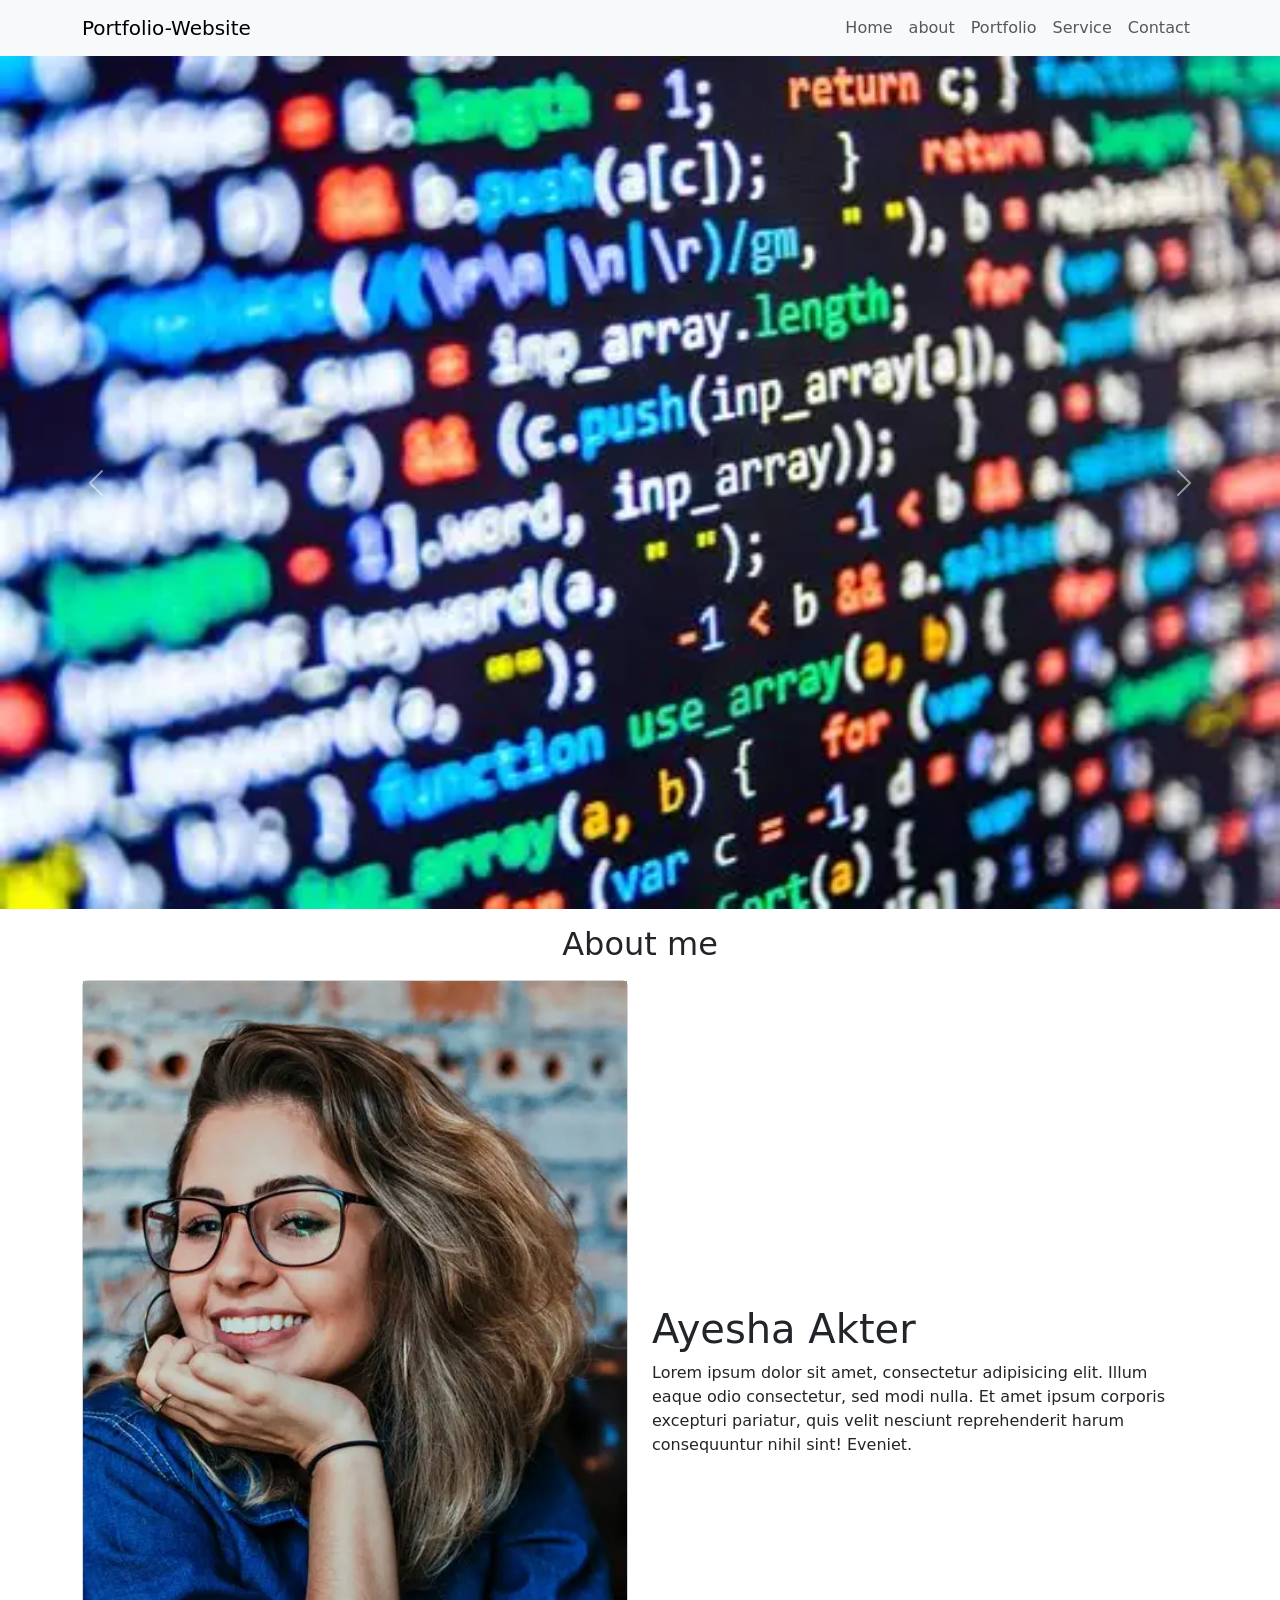
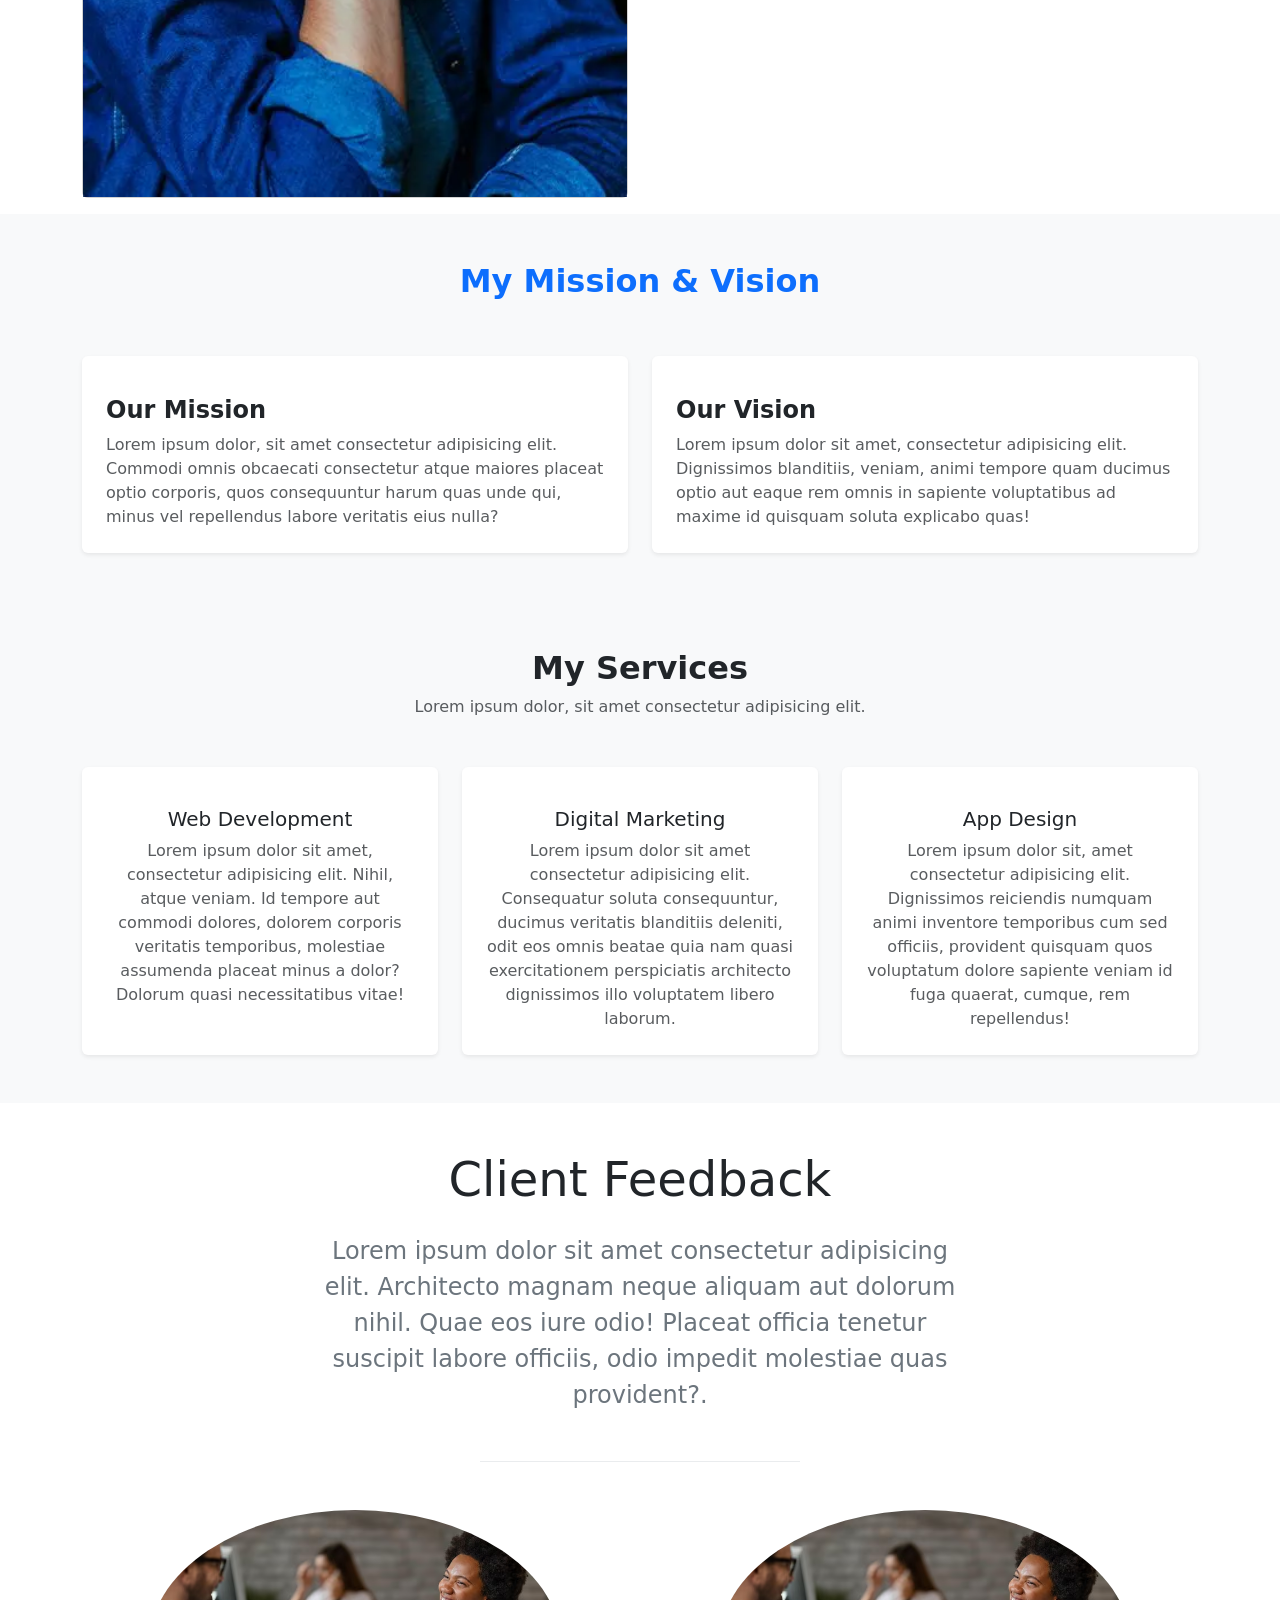
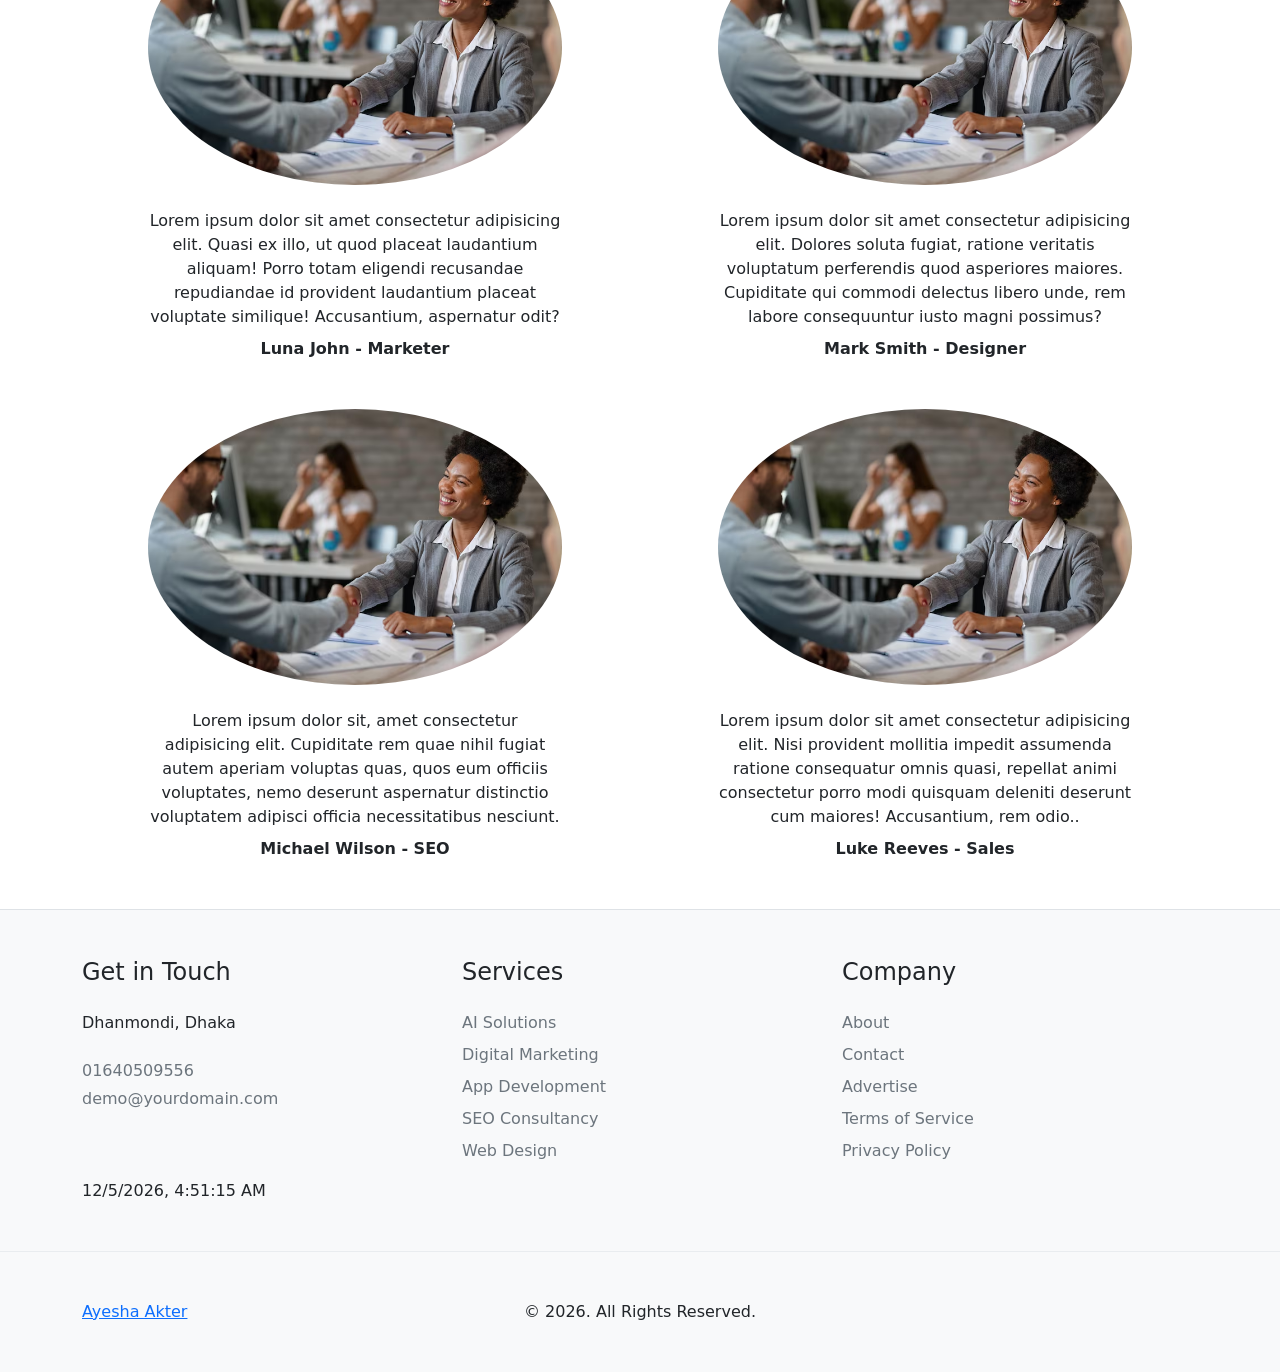
<file: index.html>
<!DOCTYPE html>
<html lang="en">

<head>
    <meta charset="UTF-8">
    <meta name="viewport" content="width=device-width, initial-scale=1.0">
    <link rel="stylesheet" href="css/bootstrap.min.css">
    <link rel="stylesheet" href="css/style.css">
    <title>Document</title>
</head>

<body>
    <nav class="navbar navbar-expand-sm navbar-light bg-light">
        <div class="container nav-wrapper">
            <a class="navbar-brand" href="index.html">Portfolio-Website</a>
            <button class="navbar-toggler d-lg-none" type="button" data-bs-toggle="collapse"
                data-bs-target="#collapsibleNavId" aria-controls="collapsibleNavId" aria-expanded="false"
                aria-label="Toggle navigation">
                <span class="navbar-toggler-icon"></span>
            </button>
            <div class="collapse navbar-collapse" id="collapsibleNavId">
                <ul class="navbar-nav ms-auto mt-2 mt-lg-0">
                    <li class="nav-item">
                        <a class="nav-link" href="index.html">Home</a>
                    </li>
                    <li class="nav-item">
                        <a class="nav-link" href="about.html">about</a>
                    </li>
                    <li class="nav-item">
                        <a class="nav-link" href="portfolio.html">Portfolio</a>
                    </li>
                    <li class="nav-item">
                        <a class="nav-link" href="service.html">Service</a>
                    </li>
                    <li class="nav-item">
                        <a class="nav-link" href="contact.html">Contact</a>
                    </li>
                </ul>
            </div>
        </div>
    </nav>

    <div id="carouselExampleRide" class="carousel slide" data-bs-ride="true">
        <div class="carousel-inner">
            <div class="carousel-item active">
                <img src="images/OIP.webp" class="d-block w-100" alt="...">
            </div>
            <div class="carousel-item">
                <img src="images/OIP.webp" class="d-block w-100" alt="...">
            </div>
            <div class="carousel-item">
                <img src="images/OIP.webp" class="d-block w-100" alt="...">
            </div>
        </div>
        <button class="carousel-control-prev" type="button" data-bs-target="#carouselExampleRide" data-bs-slide="prev">
            <span class="carousel-control-prev-icon" aria-hidden="true"></span>
            <span class="visually-hidden">Previous</span>
        </button>
        <button class="carousel-control-next" type="button" data-bs-target="#carouselExampleRide" data-bs-slide="next">
            <span class="carousel-control-next-icon" aria-hidden="true"></span>
            <span class="visually-hidden">Next</span>
        </button>
    </div>


    <section class="container my-3">
        <h2 class="text-center my-3">About me</h2>
        <div class="row align-items-center">
            <div class="col-sm-6 mb-3 mb-sm-0">
                <div class="card">
                    <img src="images/female.webp" alt="">
                </div>
            </div>
            <div class="col-sm-6">
                <h1>Ayesha Akter</h1>
                <p>Lorem ipsum dolor sit amet, consectetur adipisicing elit. Illum eaque odio consectetur, sed modi
                    nulla. Et amet ipsum corporis excepturi pariatur, quis velit nesciunt reprehenderit harum
                    consequuntur nihil sint! Eveniet.</p>
            </div>
        </div>
    </section>




    <section class="py-5 bg-light">
        <div class="container">
            <div class="row justify-content-center text-center mb-5">
                <div class="col-md-8">
                    <h2 class="fw-bold text-primary">My Mission & Vision</h2>
                </div>
            </div>

            <div class="row g-4">
                <div class="col-md-6">
                    <div class="card h-100 border-0 shadow-sm hover-shadow">
                        <div class="card-body p-4">
                            <div class="icon-box mb-3 text-primary">
                                <i class="bi bi-rocket-takeoff fs-2"></i>
                            </div>
                            <h4 class="card-title fw-bold">Our Mission</h4>
                            <p class="card-text text-muted">
                                Lorem ipsum dolor, sit amet consectetur adipisicing elit. Commodi omnis obcaecati
                                consectetur atque maiores placeat optio corporis, quos consequuntur harum quas unde qui,
                                minus vel repellendus labore veritatis eius nulla?
                            </p>
                        </div>
                    </div>
                </div>

                <div class="col-md-6">
                    <div class="card h-100 border-0 shadow-sm hover-shadow">
                        <div class="card-body p-4">
                            <div class="icon-box mb-3 text-primary">
                                <i class="bi bi-eye fs-2"></i>
                            </div>
                            <h4 class="card-title fw-bold">Our Vision</h4>
                            <p class="card-text text-muted">
                                Lorem ipsum dolor sit amet, consectetur adipisicing elit. Dignissimos blanditiis,
                                veniam, animi tempore quam ducimus optio aut eaque rem omnis in sapiente voluptatibus ad
                                maxime id quisquam soluta explicabo quas!
                            </p>
                        </div>
                    </div>
                </div>
            </div>
        </div>
    </section>




    <section class="py-5 bg-light">
        <div class="container">
            <div class="text-center mb-5">
                <h2 class="fw-bold">My Services</h2>
                <p class="text-muted"> Lorem ipsum dolor, sit amet consectetur adipisicing elit.</p>
            </div>

            <div class="row g-4">

                <div class="col-md-6 col-lg-4">
                    <div class="card h-100 border-0 shadow-sm p-4 text-center">
                        <div class="mb-3 text-primary">
                            <i class="fas fa-laptop-code fa-3x"></i>
                        </div>
                        <h4 class="card-title h5">Web Development</h4>
                        <p class="card-text text-muted">Lorem ipsum dolor sit amet, consectetur adipisicing elit. Nihil,
                            atque veniam. Id tempore aut commodi dolores, dolorem corporis veritatis temporibus,
                            molestiae assumenda placeat minus a dolor? Dolorum quasi necessitatibus vitae!</p>
                    </div>
                </div>

                <div class="col-md-6 col-lg-4">
                    <div class="card h-100 border-0 shadow-sm p-4 text-center">
                        <div class="mb-3 text-success">
                            <i class="fas fa-chart-line fa-3x"></i>
                        </div>
                        <h4 class="card-title h5">Digital Marketing</h4>
                        <p class="card-text text-muted">Lorem ipsum dolor sit amet consectetur adipisicing elit.
                            Consequatur soluta consequuntur, ducimus veritatis blanditiis deleniti, odit eos omnis
                            beatae quia nam quasi exercitationem perspiciatis architecto dignissimos illo voluptatem
                            libero laborum.</p>
                    </div>
                </div>

                <div class="col-md-6 col-lg-4">
                    <div class="card h-100 border-0 shadow-sm p-4 text-center">
                        <div class="mb-3 text-danger">
                            <i class="fas fa-mobile-alt fa-3x"></i>
                        </div>
                        <h4 class="card-title h5">App Design</h4>
                        <p class="card-text text-muted">Lorem ipsum dolor sit, amet consectetur adipisicing elit.
                            Dignissimos reiciendis numquam animi inventore temporibus cum sed officiis, provident
                            quisquam quos voluptatum dolore sapiente veniam id fuga quaerat, cumque, rem repellendus!
                        </p>
                    </div>
                </div>
            </div>
        </div>
    </section>




    <section class="py-3 py-md-5 py-xl-8">
        <div class="container">
            <div class="row justify-content-md-center">
                <div class="col-12 col-md-10 col-lg-8 col-xl-7 col-xxl-6">
                    <h2 class="mb-4 display-5 text-center">Client Feedback</h2>
                    <p class="text-secondary mb-5 text-center lead fs-4">Lorem ipsum dolor sit amet consectetur
                        adipisicing elit. Architecto magnam neque aliquam aut dolorum nihil. Quae eos iure odio! Placeat
                        officia tenetur suscipit labore officiis, odio impedit molestiae quas provident?.</p>
                    <hr class="w-50 mx-auto mb-5 mb-xl-9 border-dark-subtle">
                </div>
            </div>
        </div>
        <div class="container overflow-hidden">
            <div class="row justify-content-lg-around gy-5 gy-md-6">
                <div class="col-12 col-sm-6 col-lg-5">
                    <div class="col-xl-11 col-xxl-10 mx-auto text-center">
                        <img class="img-fluid rounded rounded-circle mb-4" loading="lazy" src="images/client.avif"
                            alt="Luna John - Marketer">
                        <p class="mb-2">Lorem ipsum dolor sit amet consectetur adipisicing elit. Quasi ex illo, ut quod
                            placeat laudantium aliquam! Porro totam eligendi recusandae repudiandae id provident
                            laudantium placeat voluptate similique! Accusantium, aspernatur odit?</p>
                        <p class="m-0 fw-bold">Luna John - Marketer</p>
                    </div>
                </div>
                <div class="col-12 col-sm-6 col-lg-5">
                    <div class="col-xl-11 col-xxl-10 mx-auto text-center">
                        <img class="img-fluid rounded rounded-circle mb-4" loading="lazy" src="images/client.avif"
                            alt="Mark Smith - Designer">
                        <p class="mb-2">Lorem ipsum dolor sit amet consectetur adipisicing elit. Dolores soluta fugiat,
                            ratione veritatis voluptatum perferendis quod asperiores maiores. Cupiditate qui commodi
                            delectus libero unde, rem labore consequuntur iusto magni possimus?</p>
                        <p class="m-0 fw-bold">Mark Smith - Designer</p>
                    </div>
                </div>
                <div class="col-12 col-sm-6 col-lg-5">
                    <div class="col-xl-11 col-xxl-10 mx-auto text-center">
                        <img class="img-fluid rounded rounded-circle mb-4" loading="lazy" src="images/client.avif"
                            alt="Michael Wilson - SEO">
                        <p class="mb-2">Lorem ipsum dolor sit, amet consectetur adipisicing elit. Cupiditate rem quae
                            nihil fugiat autem aperiam voluptas quas, quos eum officiis voluptates, nemo deserunt
                            aspernatur distinctio voluptatem adipisci officia necessitatibus nesciunt.</p>
                        <p class="m-0 fw-bold">Michael Wilson - SEO</p>
                    </div>
                </div>
                <div class="col-12 col-sm-6 col-lg-5">
                    <div class="col-xl-11 col-xxl-10 mx-auto text-center">
                        <img class="img-fluid rounded rounded-circle mb-4" loading="lazy" src="images/client.avif"
                            alt="Luke Reeves - Sales">
                        <p class="mb-2">Lorem ipsum dolor sit amet consectetur adipisicing elit. Nisi provident mollitia
                            impedit assumenda ratione consequatur omnis quasi, repellat animi consectetur porro modi
                            quisquam deleniti deserunt cum maiores! Accusantium, rem odio..</p>
                        <p class="m-0 fw-bold">Luke Reeves - Sales</p>
                    </div>
                </div>
            </div>
        </div>
    </section>

    <footer class="footer">

        <section class="py-4 py-md-5 py-xl-8 bg-light border-top">
            <div class="container overflow-hidden">
                <div class="row gy-4 gy-lg-0">
                    <div class="col-12 col-md-6 col-lg-4">
                        <div class="widget">
                            <h4 class="widget-title mb-4">Get in Touch</h4>
                            <address class="mb-4">Dhanmondi, Dhaka</address>
                            <p class="mb-1">
                                <a class="link-secondary text-decoration-none" href="tel:+15057922430">01640509556</a>
                            </p>
                            <p class="mb-0">
                                <a class="link-secondary text-decoration-none"
                                    href="mailto:demo@yourdomain.com">demo@yourdomain.com</a>
                            </p>
                        </div>
                    </div>
                    <div class="col-12 col-sm-6 col-md-3 col-lg-4">
                        <div class="widget">
                            <h4 class="widget-title mb-4">Services</h4>
                            <ul class="list-unstyled">
                                <li class="mb-2">
                                    <a href="#!" class="link-secondary text-decoration-none">AI Solutions</a>
                                </li>
                                <li class="mb-2">
                                    <a href="#!" class="link-secondary text-decoration-none">Digital Marketing</a>
                                </li>
                                <li class="mb-2">
                                    <a href="#!" class="link-secondary text-decoration-none">App Development</a>
                                </li>
                                <li class="mb-2">
                                    <a href="#!" class="link-secondary text-decoration-none">SEO Consultancy</a>
                                </li>
                                <li class="mb-0">
                                    <a href="#!" class="link-secondary text-decoration-none">Web Design</a>
                                </li>
                            </ul>
                        </div>
                    </div>
                    <div class="col-12 col-sm-6 col-md-3 col-lg-4">
                        <div class="widget">
                            <h4 class="widget-title mb-4">Company</h4>
                            <ul class="list-unstyled">
                                <li class="mb-2">
                                    <a href="#!" class="link-secondary text-decoration-none">About</a>
                                </li>
                                <li class="mb-2">
                                    <a href="#!" class="link-secondary text-decoration-none">Contact</a>
                                </li>
                                <li class="mb-2">
                                    <a href="#!" class="link-secondary text-decoration-none">Advertise</a>
                                </li>
                                <li class="mb-2">
                                    <a href="#!" class="link-secondary text-decoration-none">Terms of Service</a>
                                </li>
                                <li class="mb-0">
                                    <a href="#!" class="link-secondary text-decoration-none">Privacy Policy</a>
                                </li>
                            </ul>
                        </div>
                    </div>
                </div>
                <p id="clock" class="mb-0"></p>
            </div>
        </section>

        <div class="bg-light py-4 py-md-5 py-xl-8 border-top border-light-subtle">
            <div class="container overflow-hidden">
                <div class="row gy-4 gy-md-0 align-items-sm-center">
                    <div class="col-xs-12 col-sm-6 col-md-4 order-0 order-md-0">
                        <div class="footer-logo-wrapper text-center text-sm-start">
                            <a href="about.html">
                                Ayesha Akter
                            </a>
                        </div>
                    </div>

                    <div class="col-xs-12 col-md-4 order-2 order-md-1">
                        <div class="footer-copyright-wrapper text-center">
                            &copy; 2026. All Rights Reserved.
                        </div>
                    </div>
                </div>
            </div>
        </div>

    </footer>


    <script src="js/bootstrap.bundle.min.js"></script>
    <script src="js/script.js"></script>
</body>

</html>
</file>
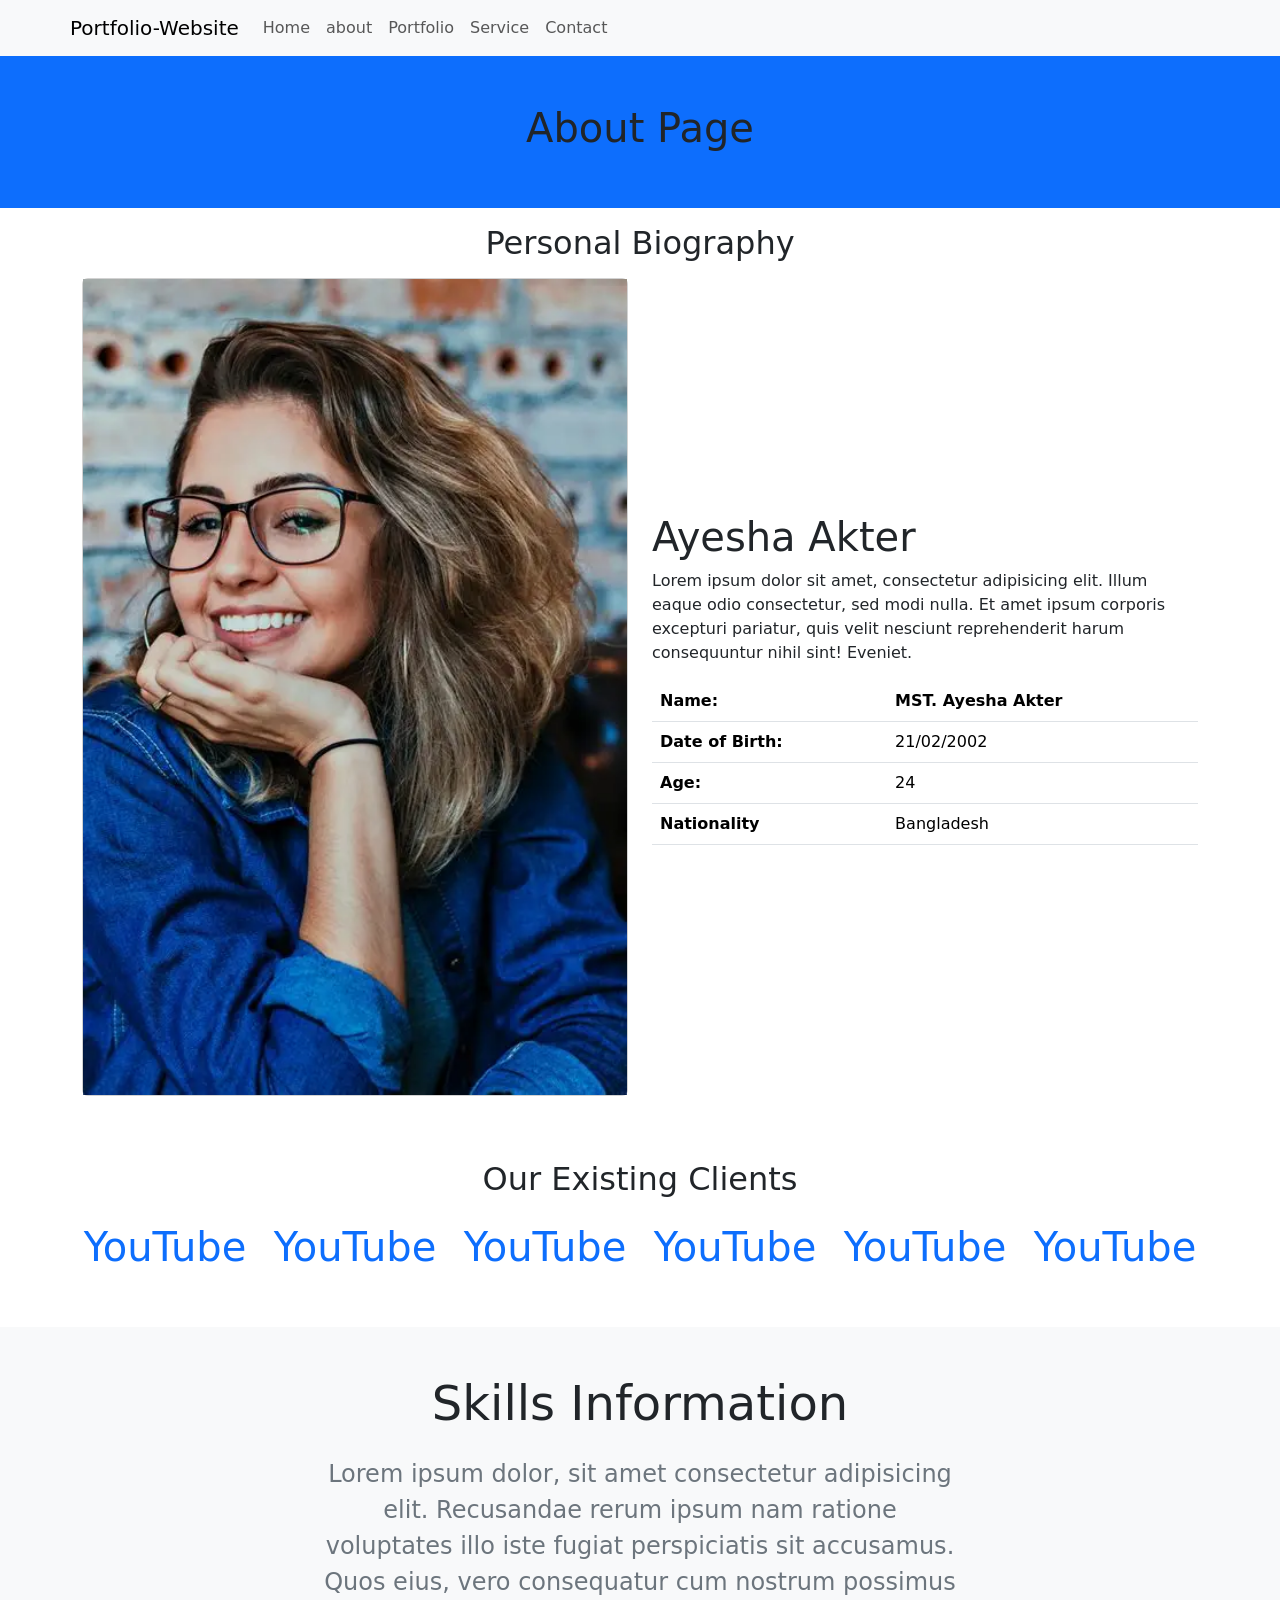
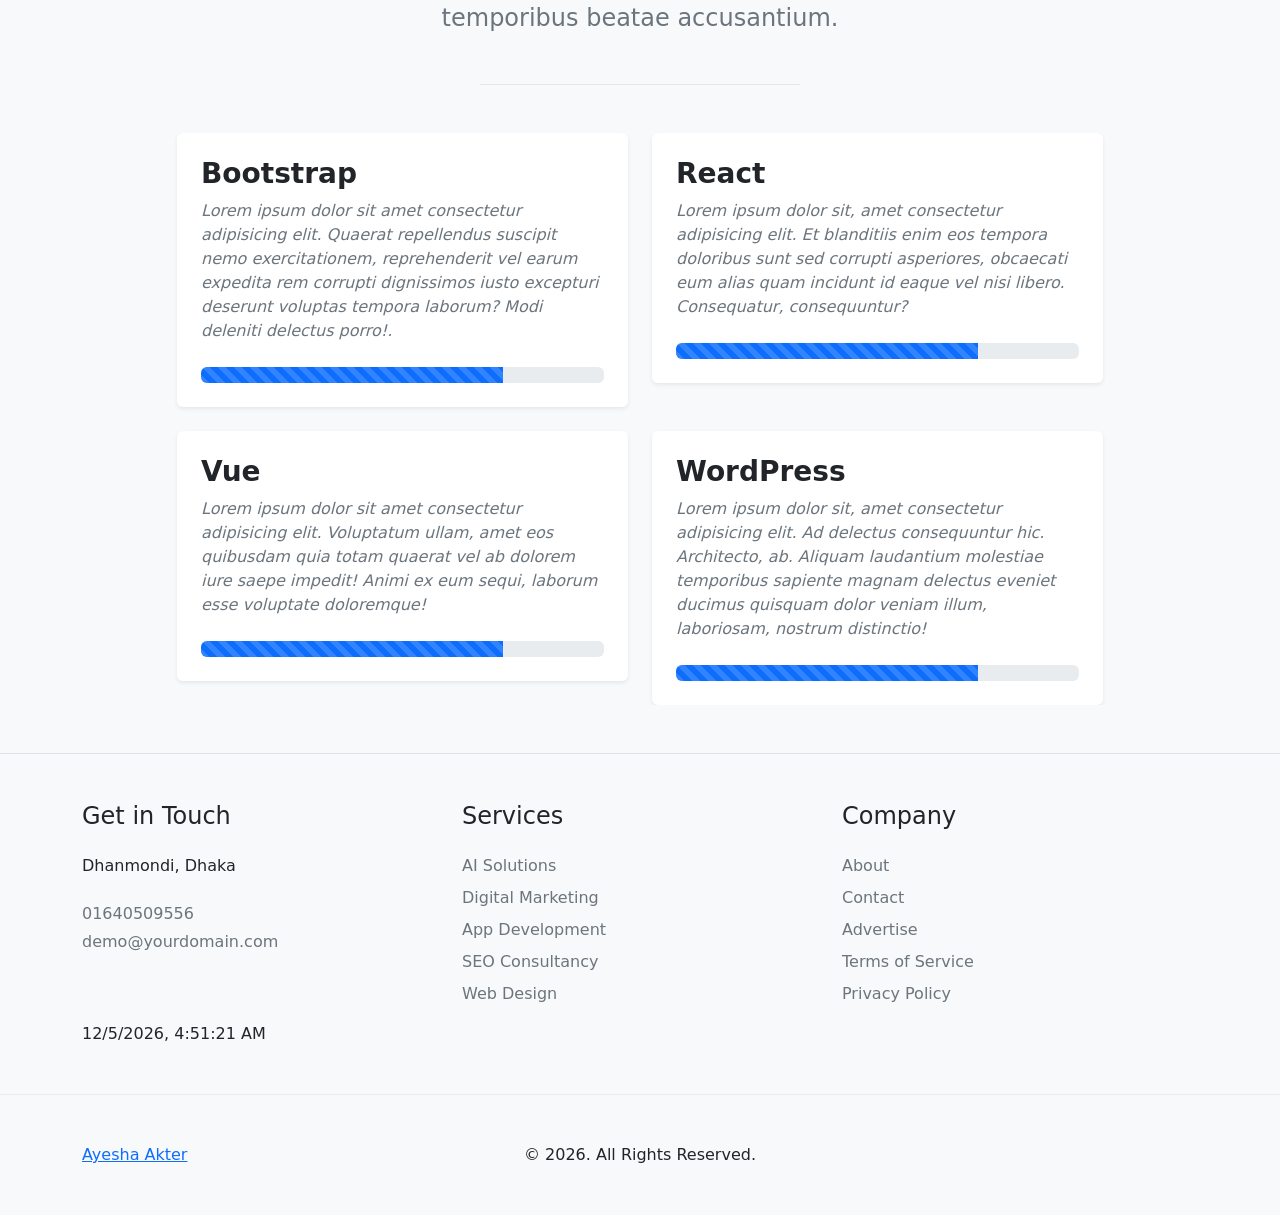
<file: about.html>
<!DOCTYPE html>
<html lang="en">

<head>
  <meta charset="UTF-8">
  <meta name="viewport" content="width=device-width, initial-scale=1.0">
  <link rel="stylesheet" href="css/bootstrap.min.css">
  <link rel="stylesheet" href="css/style.css">
  <title>Document</title>
</head>

<body>
  <nav class="navbar navbar-expand-sm navbar-light bg-light">
    <div class="container nav">
      <a class="navbar-brand" href="index.html">Portfolio-Website</a>
      <button class="navbar-toggler d-lg-none" type="button" data-bs-toggle="collapse"
        data-bs-target="#collapsibleNavId" aria-controls="collapsibleNavId" aria-expanded="false"
        aria-label="Toggle navigation">
        <span class="navbar-toggler-icon"></span>
      </button>
      <div class="collapse navbar-collapse" id="collapsibleNavId">
        <ul class="navbar-nav me-auto mt-2 mt-lg-0">
          <li class="nav-item">
            <a class="nav-link" href="index.html">Home</a>
          </li>
          <li class="nav-item">
            <a class="nav-link" href="about.html">about</a>
          </li>
          <li class="nav-item">
            <a class="nav-link" href="portfolio.html">Portfolio</a>
          </li>
          <li class="nav-item">
            <a class="nav-link" href="service.html">Service</a>
          </li>
          <li class="nav-item">
            <a class="nav-link" href="contact.html">Contact</a>
          </li>
        </ul>
      </div>
    </div>
  </nav>


  <section class="bg-primary text-center p-5">
    <h1>About Page</h1>
  </section>


  <section class="container my-3">
    <h2 class="text-center my-3">Personal Biography</h2>
    <div class="row align-items-center">
      <div class="col-sm-6 mb-3 mb-sm-0">
        <div class="card">
          <img src="images/female.webp" alt="">
        </div>
      </div>
      <div class="col-sm-6">
        <h1>Ayesha Akter</h1>
        <p>Lorem ipsum dolor sit amet, consectetur adipisicing elit. Illum eaque odio consectetur, sed modi
          nulla. Et amet ipsum corporis excepturi pariatur, quis velit nesciunt reprehenderit harum
          consequuntur nihil sint! Eveniet.</p>
        <table class="table">
          <thead>
            <tr>
              <th scope="col">Name:</th>
              <th scope="col">MST. Ayesha Akter</th>
            </tr>
          </thead>
          <tbody>
            <tr>
              <th scope="row">Date of Birth:</th>
              <td>21/02/2002</td>
            </tr>
            <tr>
              <th scope="row">Age:</th>
              <td>24</td>
            </tr>
            <tr>
              <th scope="row">Nationality</th>
              <td>Bangladesh</td>
            </tr>
          </tbody>
        </table>
      </div>
    </div>
  </section>






  <section class="py-5">
    <div class="container text-center">
      <h2 class="mb-4">Our Existing Clients</h2>
      <div class="row g-4 align-items-center justify-content-center">

        <div class="col-6 col-sm-4 col-md-3 col-lg-2">
          <h1 class="text-primary">YouTube</h1>
        </div>
        <div class="col-6 col-sm-4 col-md-3 col-lg-2">
          <h1 class="text-primary">YouTube</h1>
        </div>
        <div class="col-6 col-sm-4 col-md-3 col-lg-2">
          <h1 class="text-primary">YouTube</h1>
        </div>
        <div class="col-6 col-sm-4 col-md-3 col-lg-2">
          <h1 class="text-primary">YouTube</h1>
        </div>

        <div class="col-6 col-sm-4 col-md-3 col-lg-2">
          <h1 class="text-primary">YouTube</h1>
        </div>
        <div class="col-6 col-sm-4 col-md-3 col-lg-2">
          <h1 class="text-primary">YouTube</h1>
        </div>
      </div>
    </div>
  </section>






  <section class="bsb-skill-1 bg-light py-3 py-md-5">
    <div class="container">
      <div class="row justify-content-md-center">
        <div class="col-12 col-md-10 col-lg-8 col-xl-7 col-xxl-6">
          <h2 class="mb-4 display-5 text-center">Skills Information</h2>
          <p class="text-secondary mb-5 text-center lead fs-4">Lorem ipsum dolor, sit amet consectetur adipisicing elit.
            Recusandae rerum ipsum nam ratione voluptates illo iste fugiat perspiciatis sit accusamus. Quos eius, vero
            consequatur cum nostrum possimus temporibus beatae accusantium.</p>
          <hr class="w-50 mx-auto mb-5 mb-xl-9 border-dark-subtle">
        </div>
      </div>
    </div>
    <div class="container overflow-hidden">
      <div class="row justify-content-xl-center gy-3 gy-sm-4">
        <div class="col-12 col-sm-6 col-xl-5">
          <div class="bg-white rounded shadow-sm p-3 p-md-4 p-xxl-5">
            <h3 class="fw-bold mb-2">Bootstrap</h3>
            <p class="text-secondary fst-italic mb-4">Lorem ipsum dolor sit amet consectetur adipisicing elit. Quaerat
              repellendus suscipit nemo exercitationem, reprehenderit vel earum expedita rem corrupti dignissimos iusto
              excepturi deserunt voluptas tempora laborum? Modi deleniti delectus porro!.</p>
            <div class="progress">
              <div class="progress-bar progress-bar-striped progress-bar-animated" role="progressbar" aria-valuenow="75"
                aria-valuemin="0" aria-valuemax="100" style="width: 75%"></div>
            </div>
          </div>
        </div>
        <div class="col-12 col-sm-6 col-xl-5">
          <div class="bg-white rounded shadow-sm p-3 p-md-4 p-xxl-5">
            <h3 class="fw-bold mb-2">React</h3>
            <p class="text-secondary fst-italic mb-4">Lorem ipsum dolor sit, amet consectetur adipisicing elit. Et
              blanditiis enim eos tempora doloribus sunt sed corrupti asperiores, obcaecati eum alias quam incidunt id
              eaque vel nisi libero. Consequatur, consequuntur?</p>

            <div class="progress">
              <div class="progress-bar progress-bar-striped progress-bar-animated" role="progressbar" aria-valuenow="75"
                aria-valuemin="0" aria-valuemax="100" style="width: 75%"></div>
            </div>

          </div>
        </div>
        <div class="col-12 col-sm-6 col-xl-5">
          <div class="bg-white rounded shadow-sm p-3 p-md-4 p-xxl-5">
            <h3 class="fw-bold mb-2">Vue</h3>
            <p class="text-secondary fst-italic mb-4">Lorem ipsum dolor sit amet consectetur adipisicing elit.
              Voluptatum ullam, amet eos quibusdam quia totam quaerat vel ab dolorem iure saepe impedit! Animi ex eum
              sequi, laborum esse voluptate doloremque!</p>
            <div class="progress">
              <div class="progress-bar progress-bar-striped progress-bar-animated" role="progressbar" aria-valuenow="75"
                aria-valuemin="0" aria-valuemax="100" style="width: 75%"></div>

            </div>
          </div>
        </div>
        <div class="col-12 col-sm-6 col-xl-5">
          <div class="bg-white rounded shadow-sm p-3 p-md-4 p-xxl-5">
            <h3 class="fw-bold mb-2">WordPress</h3>
            <p class="text-secondary fst-italic mb-4">Lorem ipsum dolor sit, amet consectetur adipisicing elit. Ad
              delectus consequuntur hic. Architecto, ab. Aliquam laudantium molestiae temporibus sapiente magnam
              delectus eveniet ducimus quisquam dolor veniam illum, laboriosam, nostrum distinctio!</p>

            <div class="progress">
              <div class="progress-bar progress-bar-striped progress-bar-animated" role="progressbar" aria-valuenow="75"
                aria-valuemin="0" aria-valuemax="100" style="width: 75%"></div>
            </div>

          </div>
        </div>
      </div>
    </div>
  </section>




  <footer class="footer">

    <section class="py-4 py-md-5 py-xl-8 bg-light border-top">
      <div class="container overflow-hidden">
        <div class="row gy-4 gy-lg-0">
          <div class="col-12 col-md-6 col-lg-4">
            <div class="widget">
              <h4 class="widget-title mb-4">Get in Touch</h4>
              <address class="mb-4">Dhanmondi, Dhaka</address>
              <p class="mb-1">
                <a class="link-secondary text-decoration-none" href="tel:+15057922430">01640509556</a>
              </p>
              <p class="mb-0">
                <a class="link-secondary text-decoration-none" href="mailto:demo@yourdomain.com">demo@yourdomain.com</a>
              </p>
            </div>
          </div>
          <div class="col-12 col-sm-6 col-md-3 col-lg-4">
            <div class="widget">
              <h4 class="widget-title mb-4">Services</h4>
              <ul class="list-unstyled">
                <li class="mb-2">
                  <a href="#!" class="link-secondary text-decoration-none">AI Solutions</a>
                </li>
                <li class="mb-2">
                  <a href="#!" class="link-secondary text-decoration-none">Digital Marketing</a>
                </li>
                <li class="mb-2">
                  <a href="#!" class="link-secondary text-decoration-none">App Development</a>
                </li>
                <li class="mb-2">
                  <a href="#!" class="link-secondary text-decoration-none">SEO Consultancy</a>
                </li>
                <li class="mb-0">
                  <a href="#!" class="link-secondary text-decoration-none">Web Design</a>
                </li>
              </ul>
            </div>
          </div>
          <div class="col-12 col-sm-6 col-md-3 col-lg-4">
            <div class="widget">
              <h4 class="widget-title mb-4">Company</h4>
              <ul class="list-unstyled">
                <li class="mb-2">
                  <a href="#!" class="link-secondary text-decoration-none">About</a>
                </li>
                <li class="mb-2">
                  <a href="#!" class="link-secondary text-decoration-none">Contact</a>
                </li>
                <li class="mb-2">
                  <a href="#!" class="link-secondary text-decoration-none">Advertise</a>
                </li>
                <li class="mb-2">
                  <a href="#!" class="link-secondary text-decoration-none">Terms of Service</a>
                </li>
                <li class="mb-0">
                  <a href="#!" class="link-secondary text-decoration-none">Privacy Policy</a>
                </li>
              </ul>
            </div>
          </div>
        </div>
        <p id="clock" class="mb-0"></p>
      </div>
    </section>

    <div class="bg-light py-4 py-md-5 py-xl-8 border-top border-light-subtle">
      <div class="container overflow-hidden">
        <div class="row gy-4 gy-md-0 align-items-sm-center">
          <div class="col-xs-12 col-sm-6 col-md-4 order-0 order-md-0">
            <div class="footer-logo-wrapper text-center text-sm-start">
              <a href="about.html">
                Ayesha Akter
              </a>
            </div>
          </div>

          <div class="col-xs-12 col-md-4 order-2 order-md-1">
            <div class="footer-copyright-wrapper text-center">
              &copy; 2026. All Rights Reserved.
            </div>
          </div>
        </div>
      </div>
    </div>

  </footer>


  <script src="js/bootstrap.bundle.min.js"></script>
  <script src="js/script.js"></script>
</body>

</html>
</file>
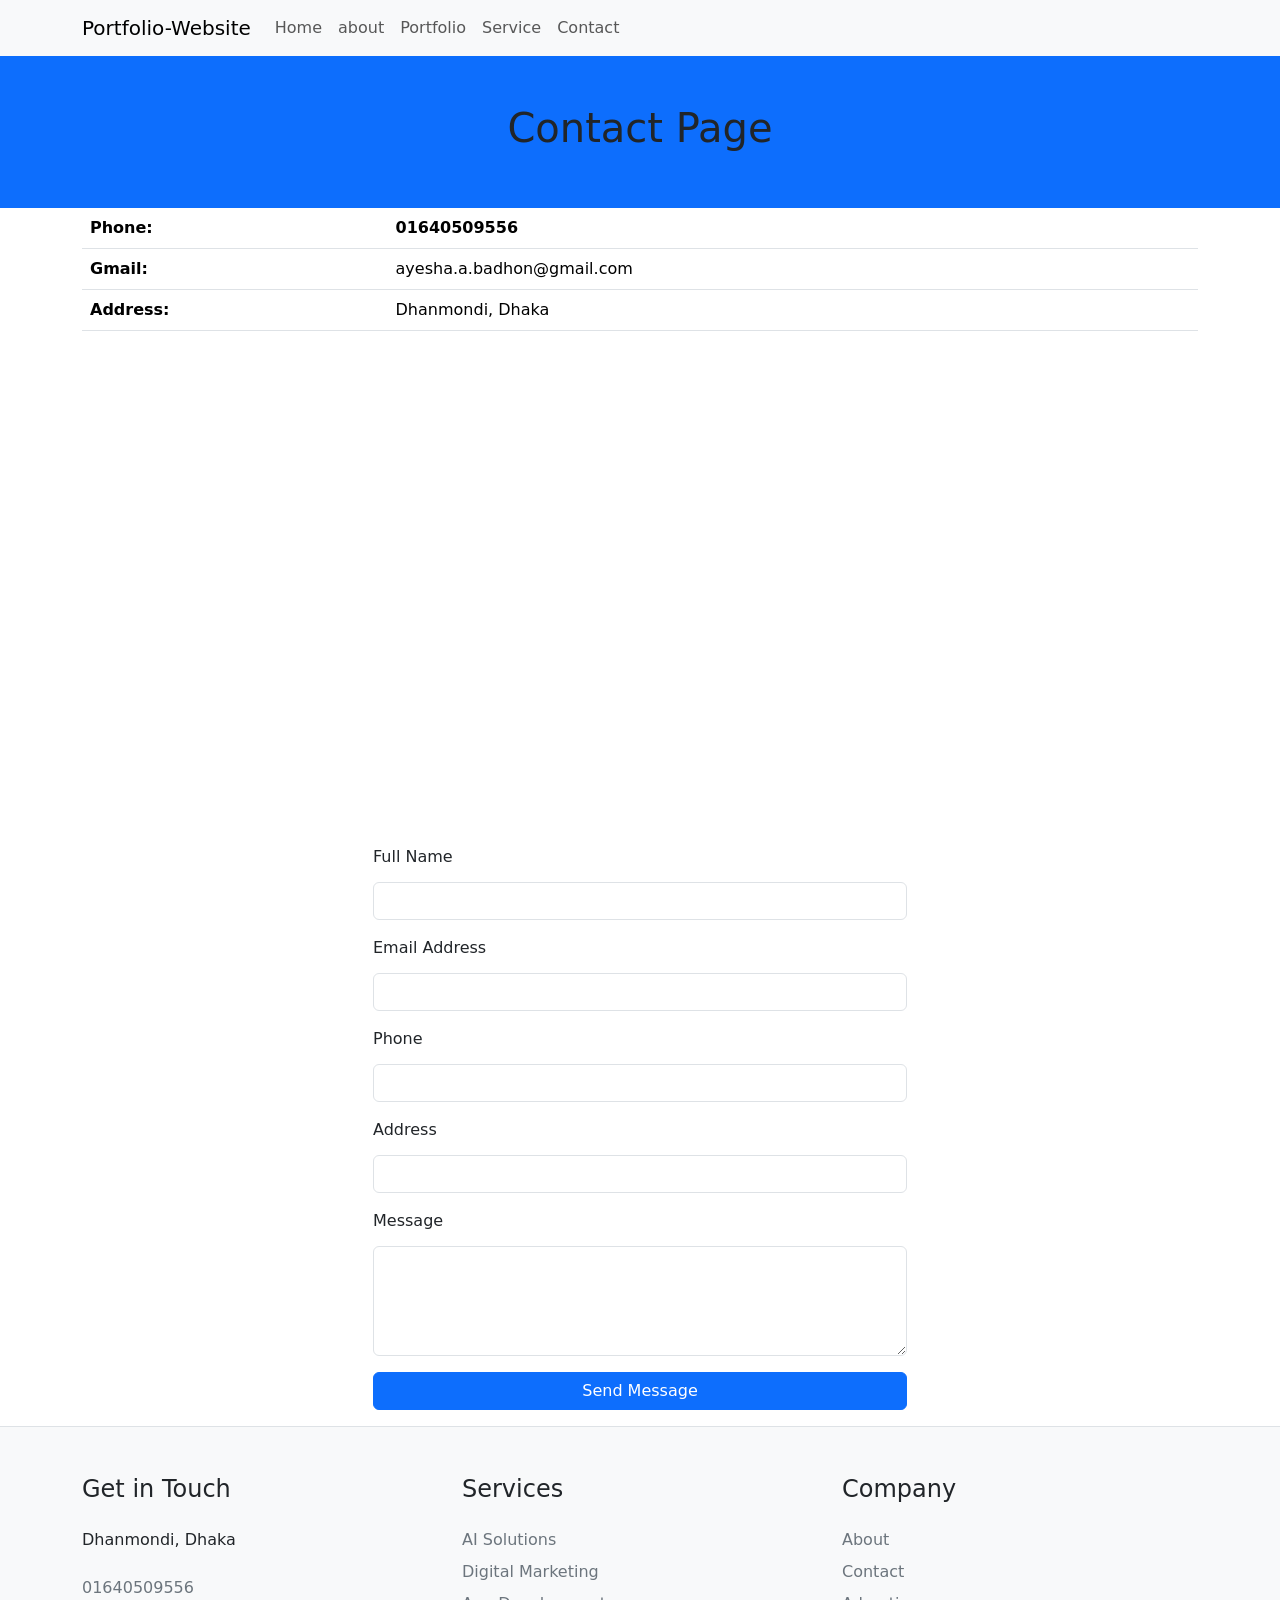
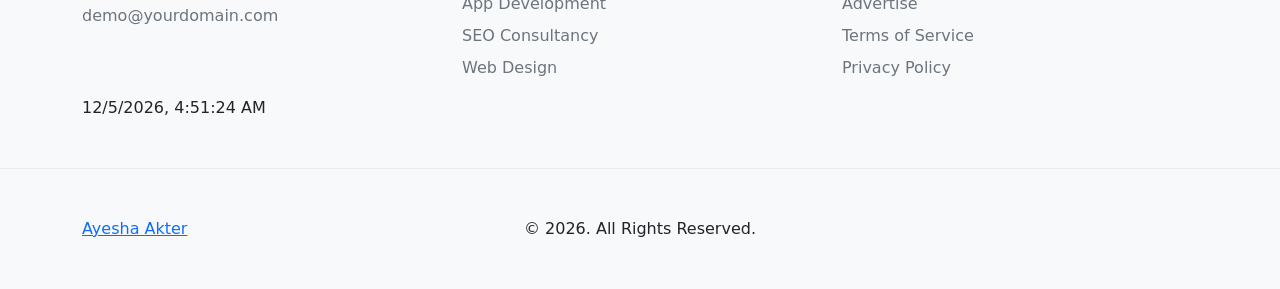
<file: contact.html>
<!DOCTYPE html>
<html lang="en">

<head>
  <meta charset="UTF-8">
  <meta name="viewport" content="width=device-width, initial-scale=1.0">
  <link rel="stylesheet" href="css/bootstrap.min.css">
  <link rel="stylesheet" href="css/style.css">
  <title>Document</title>
</head>

<body>
  <nav class="navbar navbar-expand-sm navbar-light bg-light">
    <div class="container nav-wrapper">
      <a class="navbar-brand" href="index.html">Portfolio-Website</a>
      <button class="navbar-toggler d-lg-none" type="button" data-bs-toggle="collapse"
        data-bs-target="#collapsibleNavId" aria-controls="collapsibleNavId" aria-expanded="false"
        aria-label="Toggle navigation">
        <span class="navbar-toggler-icon"></span>
      </button>
      <div class="collapse navbar-collapse" id="collapsibleNavId">
        <ul class="navbar-nav me-auto mt-2 mt-lg-0">
          <li class="nav-item">
            <a class="nav-link" href="index.html">Home</a>
          </li>
          <li class="nav-item">
            <a class="nav-link" href="about.html">about</a>
          </li>
          <li class="nav-item">
            <a class="nav-link" href="portfolio.html">Portfolio</a>
          </li>
          <li class="nav-item">
            <a class="nav-link" href="service.html">Service</a>
          </li>
          <li class="nav-item">
            <a class="nav-link" href="contact.html">Contact</a>
          </li>
        </ul>
      </div>
    </div>
  </nav>


  <section class="bg-primary text-center p-5">
    <h1>
      Contact Page</h1>
  </section>


  <section class="container">
    <table class="table">
      <thead>
        <tr>
          <th scope="col">Phone:</th>
          <th scope="col">01640509556</th>
        </tr>
      </thead>
      <tbody>
        <tr>
          <th scope="row">
            Gmail:</th>
          <td>ayesha.a.badhon@gmail.com</td>
        </tr>
        <tr>
          <th scope="row">Address:</th>
          <td>Dhanmondi, Dhaka</td>
        </tr>
      </tbody>
    </table>
  </section>


  <section class="my-3 container">
    <div class="justify-content-center d-flex">
      <iframe
        src="https://www.google.com/maps/embed?pb=!1m18!1m12!1m3!1d29216.069733067234!2d90.35530533200006!3d23.74706857291678!2m3!1f0!2f0!3f0!3m2!1i1024!2i768!4f13.1!3m3!1m2!1s0x3755b8b33cffc3fb%3A0x4a826f475fd312af!2z4Kan4Ka-4Kao4Kau4Kao4KeN4Kah4Ka_LCDgpqLgpr7gppXgpr4gMTIwNQ!5e0!3m2!1sbn!2sbd!4v1778317887338!5m2!1sbn!2sbd"
        width="600" height="450" style="border:0;" allowfullscreen="" loading="lazy"
        referrerpolicy="no-referrer-when-downgrade"></iframe>
    </div>

    <div class="container mt-5">
      <div class="row justify-content-center">
        <div class="col-md-6">
          <form class="needs-validation" id="contactForm" novalidate>

            <div class="mb-3">
              <label for="name" class="form-label">Full Name</label>
              <input type="text" class="form-control" id="name" required>
              <div class="invalid-feedback">Please enter your name.</div>
            </div>

            <div class="mb-3">
              <label for="email" class="form-label">Email Address</label>
              <input type="email" class="form-control" id="email" required>
              <div class="invalid-feedback">Please provide a valid email.</div>
            </div>

            <div class="mb-3">
              <label for="phone" class="form-label">Phone</label>
              <input type="tel" class="form-control" id="email" required>
              <div class="invalid-feedback">Please provide a valid phone.</div>
            </div>

            <div class="mb-3">
              <label for="address" class="form-label">Address</label>
              <input type="address" class="form-control" id="address" required>
              <div class="invalid-feedback">Please provide a valid address.</div>
            </div>

            <div class="mb-3">
              <label for="message" class="form-label">Message</label>
              <textarea class="form-control" id="message" rows="4" required></textarea>
              <div class="invalid-feedback">Please enter your message.</div>
            </div>

            <button class="btn btn-primary w-100" type="submit">Send Message</button>
          </form>
        </div>
      </div>
    </div>
  </section>




  <footer class="footer">

    <section class="py-4 py-md-5 py-xl-8 bg-light border-top">
      <div class="container overflow-hidden">
        <div class="row gy-4 gy-lg-0">
          <div class="col-12 col-md-6 col-lg-4">
            <div class="widget">
              <h4 class="widget-title mb-4">Get in Touch</h4>
              <address class="mb-4">Dhanmondi, Dhaka</address>
              <p class="mb-1">
                <a class="link-secondary text-decoration-none" href="tel:+15057922430">01640509556</a>
              </p>
              <p class="mb-0">
                <a class="link-secondary text-decoration-none" href="mailto:demo@yourdomain.com">demo@yourdomain.com</a>
              </p>
            </div>
          </div>
          <div class="col-12 col-sm-6 col-md-3 col-lg-4">
            <div class="widget">
              <h4 class="widget-title mb-4">Services</h4>
              <ul class="list-unstyled">
                <li class="mb-2">
                  <a href="#!" class="link-secondary text-decoration-none">AI Solutions</a>
                </li>
                <li class="mb-2">
                  <a href="#!" class="link-secondary text-decoration-none">Digital Marketing</a>
                </li>
                <li class="mb-2">
                  <a href="#!" class="link-secondary text-decoration-none">App Development</a>
                </li>
                <li class="mb-2">
                  <a href="#!" class="link-secondary text-decoration-none">SEO Consultancy</a>
                </li>
                <li class="mb-0">
                  <a href="#!" class="link-secondary text-decoration-none">Web Design</a>
                </li>
              </ul>
            </div>
          </div>
          <div class="col-12 col-sm-6 col-md-3 col-lg-4">
            <div class="widget">
              <h4 class="widget-title mb-4">Company</h4>
              <ul class="list-unstyled">
                <li class="mb-2">
                  <a href="#!" class="link-secondary text-decoration-none">About</a>
                </li>
                <li class="mb-2">
                  <a href="#!" class="link-secondary text-decoration-none">Contact</a>
                </li>
                <li class="mb-2">
                  <a href="#!" class="link-secondary text-decoration-none">Advertise</a>
                </li>
                <li class="mb-2">
                  <a href="#!" class="link-secondary text-decoration-none">Terms of Service</a>
                </li>
                <li class="mb-0">
                  <a href="#!" class="link-secondary text-decoration-none">Privacy Policy</a>
                </li>
              </ul>
            </div>
          </div>
        </div>
        <p id="clock" class="mb-0"></p>
      </div>
    </section>

    <div class="bg-light py-4 py-md-5 py-xl-8 border-top border-light-subtle">
      <div class="container overflow-hidden">
        <div class="row gy-4 gy-md-0 align-items-sm-center">
          <div class="col-xs-12 col-sm-6 col-md-4 order-0 order-md-0">
            <div class="footer-logo-wrapper text-center text-sm-start">
              <a href="about.html">
                Ayesha Akter
              </a>
            </div>
          </div>

          <div class="col-xs-12 col-md-4 order-2 order-md-1">
            <div class="footer-copyright-wrapper text-center">
              &copy; 2026. All Rights Reserved.
            </div>
          </div>
        </div>
      </div>
    </div>

  </footer>


  <script src="js/bootstrap.bundle.min.js"></script>
  <script src="js/script.js"></script>
</body>

</html>
</file>
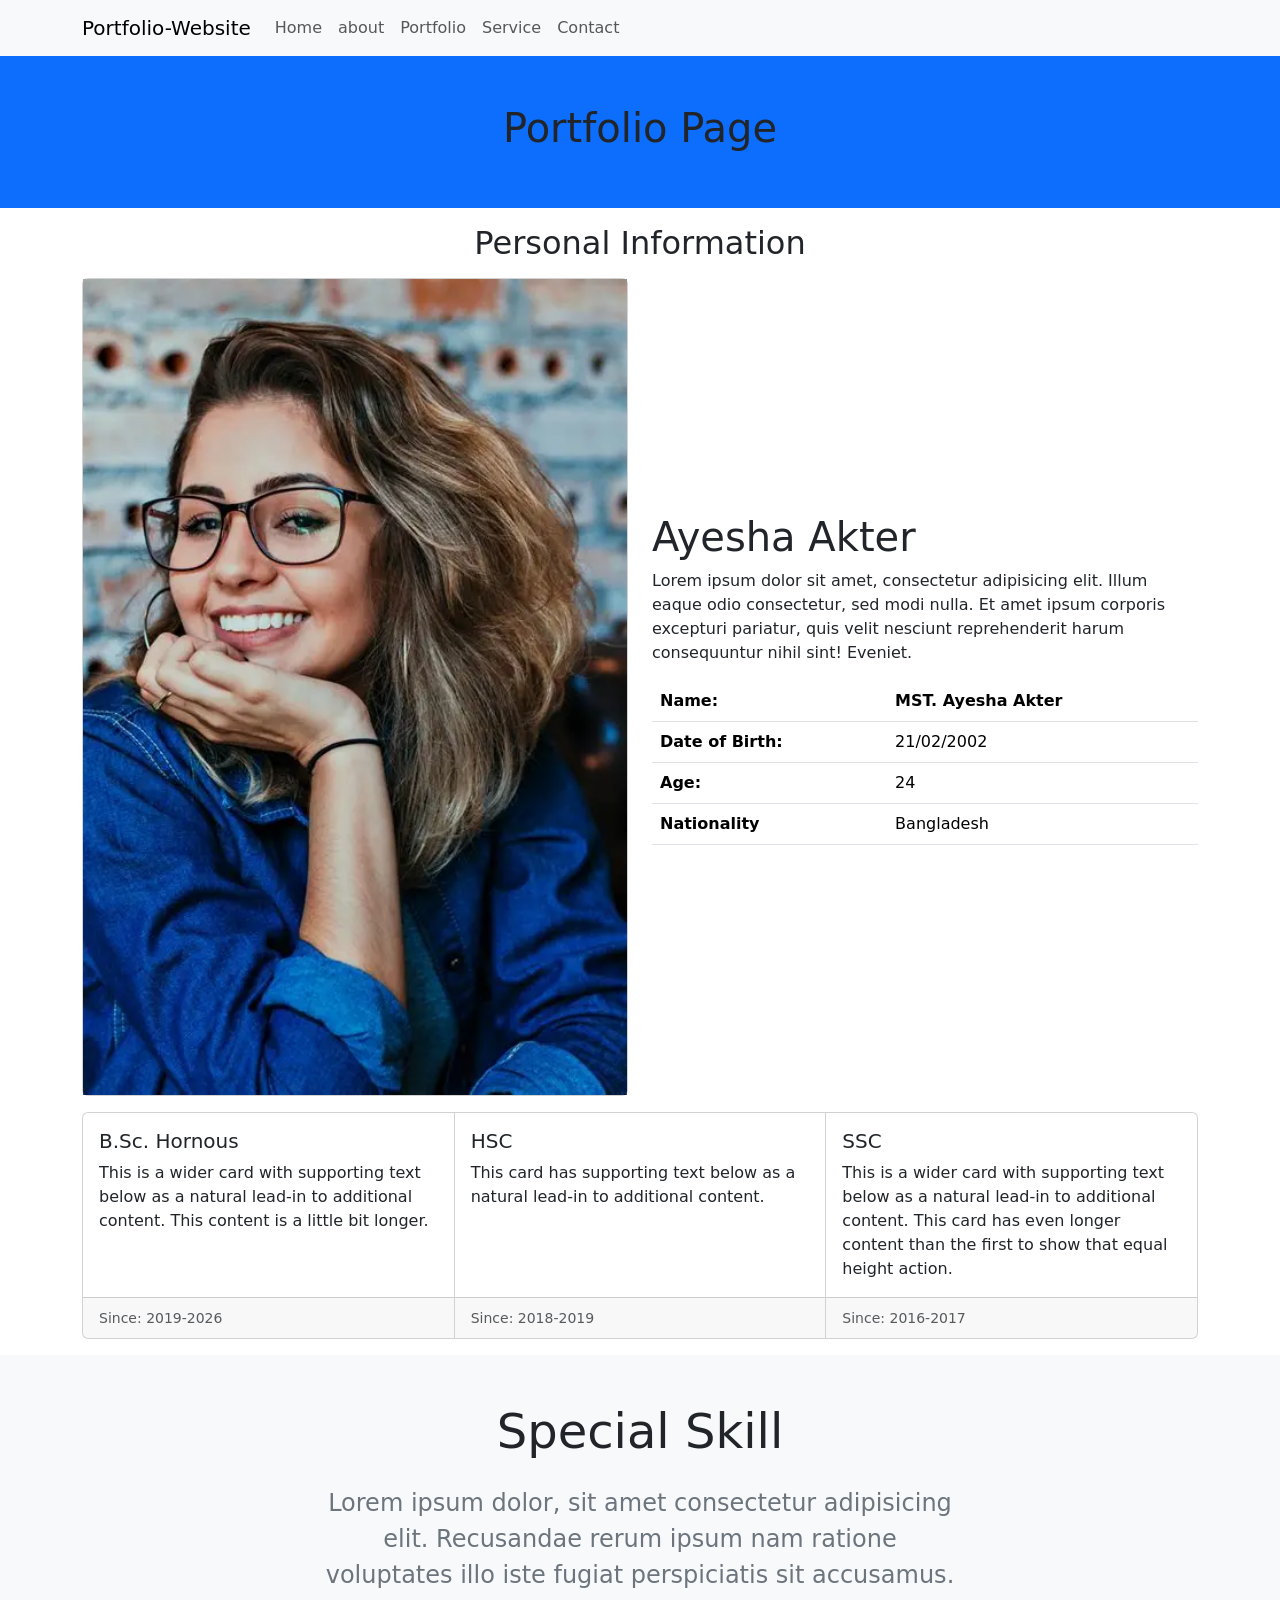
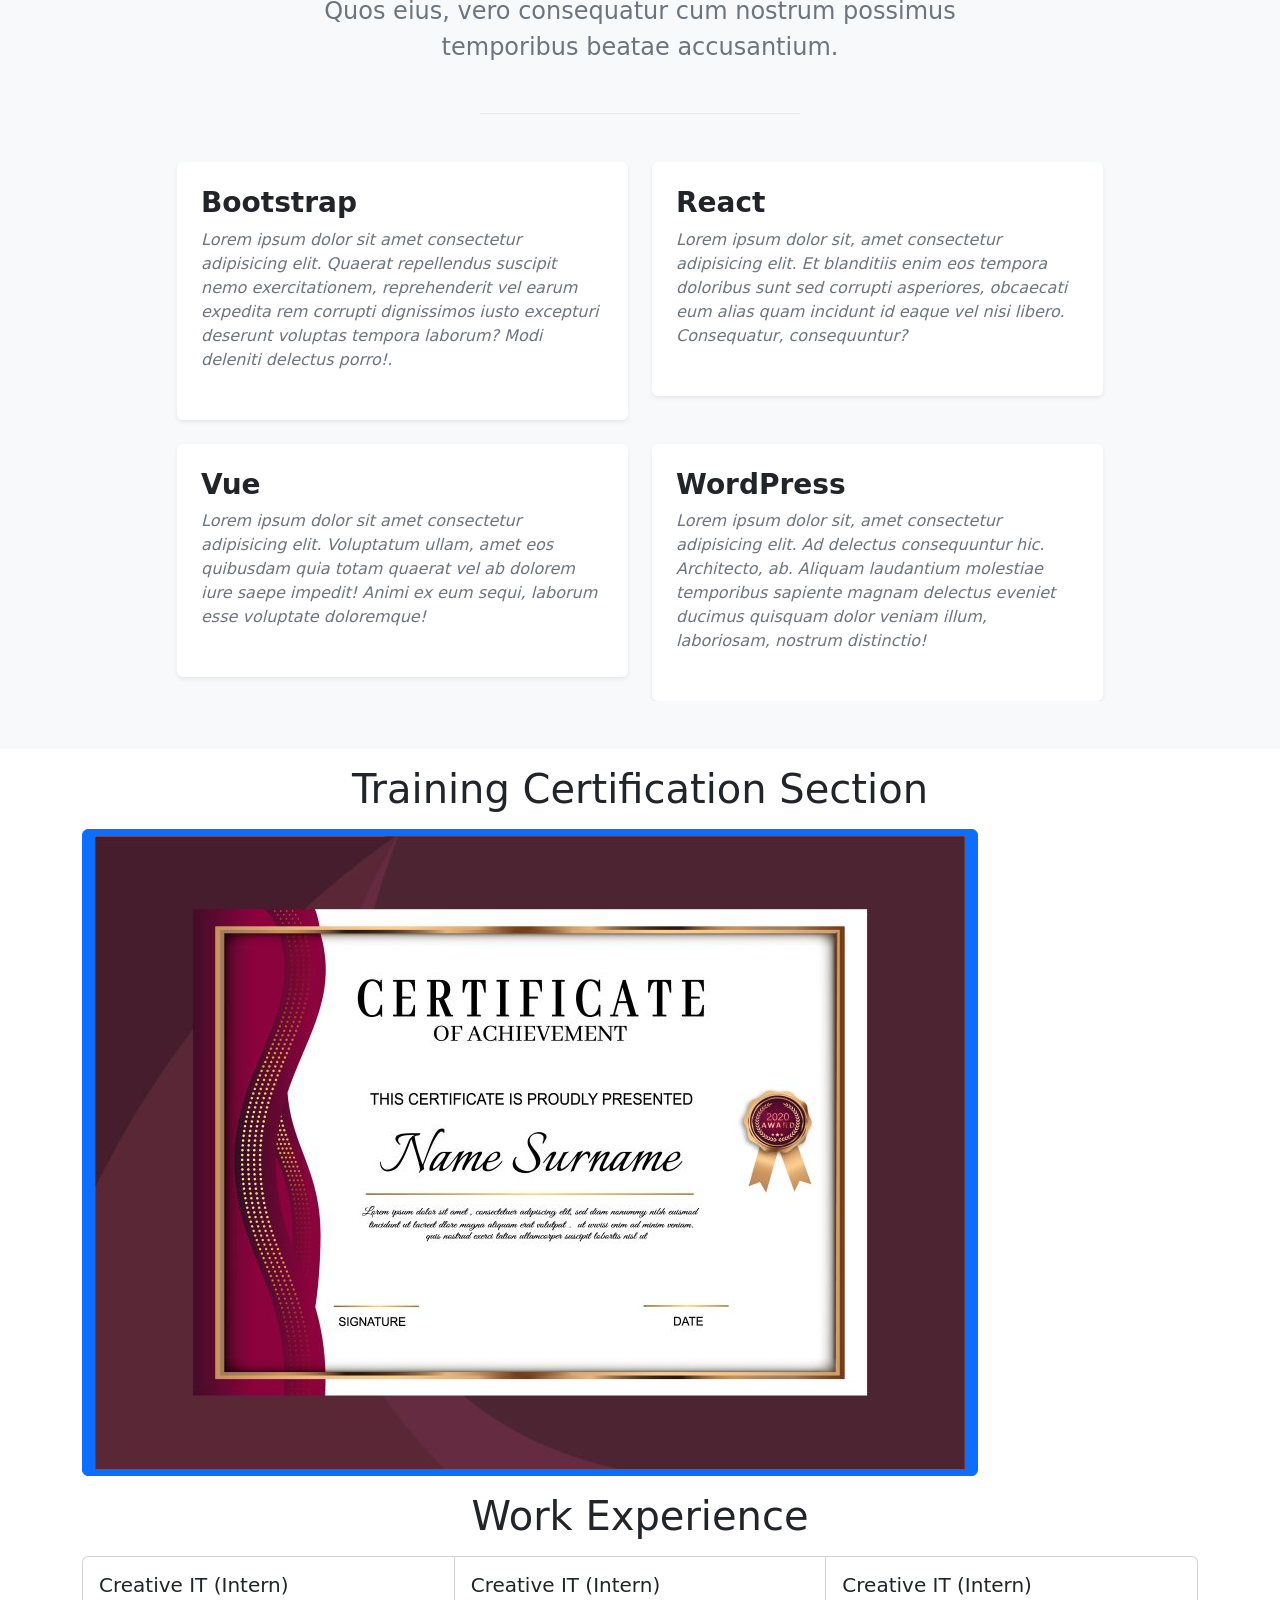
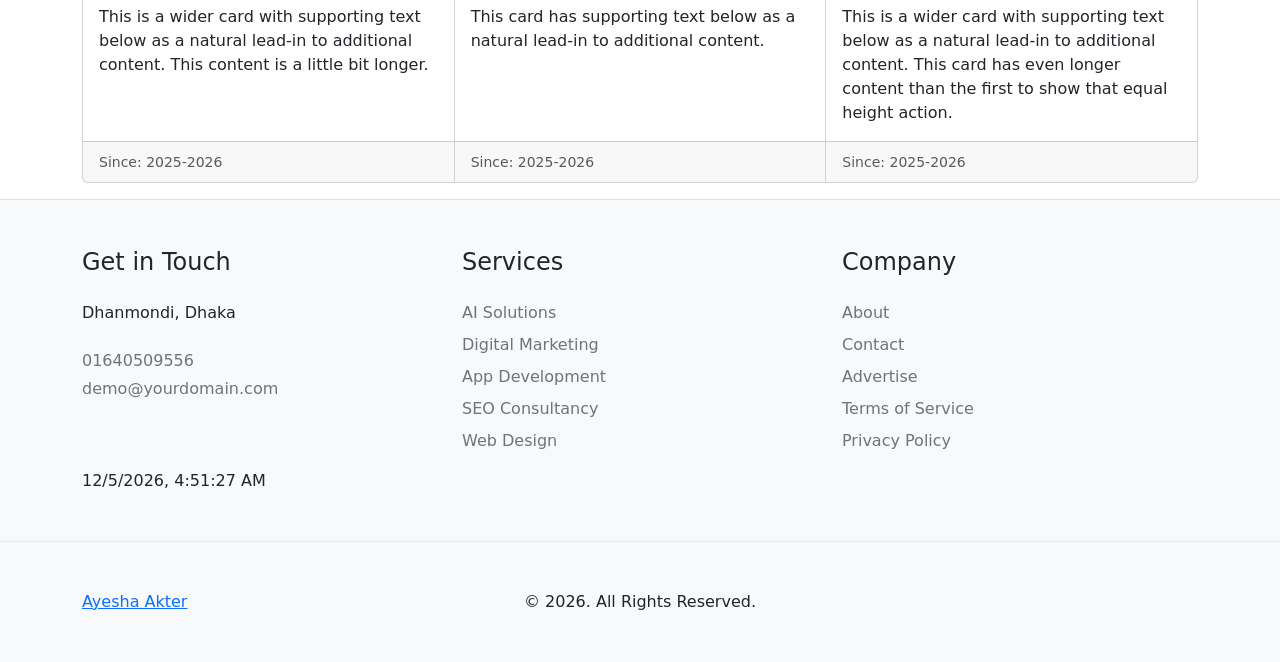
<file: portfolio.html>
<!DOCTYPE html>
<html lang="en">

<head>
  <meta charset="UTF-8">
  <meta name="viewport" content="width=device-width, initial-scale=1.0">
  <link rel="stylesheet" href="css/bootstrap.min.css">
  <link rel="stylesheet" href="css/style.css">
  <title>Document</title>
</head>

<body>
  <nav class="navbar navbar-expand-sm navbar-light bg-light">
    <div class="container nav-wrapper">
      <a class="navbar-brand" href="index.html">Portfolio-Website</a>
      <button class="navbar-toggler d-lg-none" type="button" data-bs-toggle="collapse"
        data-bs-target="#collapsibleNavId" aria-controls="collapsibleNavId" aria-expanded="false"
        aria-label="Toggle navigation">
        <span class="navbar-toggler-icon"></span>
      </button>
      <div class="collapse navbar-collapse" id="collapsibleNavId">
        <ul class="navbar-nav me-auto mt-2 mt-lg-0">
          <li class="nav-item">
            <a class="nav-link" href="index.html">Home</a>
          </li>
          <li class="nav-item">
            <a class="nav-link" href="about.html">about</a>
          </li>
          <li class="nav-item">
            <a class="nav-link" href="portfolio.html">Portfolio</a>
          </li>
          <li class="nav-item">
            <a class="nav-link" href="service.html">Service</a>
          </li>
          <li class="nav-item">
            <a class="nav-link" href="contact.html">Contact</a>
          </li>
        </ul>
      </div>
    </div>
  </nav>



  <section class="bg-primary text-center p-5">
    <h1>Portfolio Page</h1>
  </section>



  <section class="container my-3">
    <h2 class="text-center my-3">Personal Information</h2>
    <div class="row align-items-center">
      <div class="col-sm-6 mb-3 mb-sm-0">
        <div class="card">
          <img src="images/female.webp" alt="">
        </div>
      </div>
      <div class="col-sm-6">
        <h1>Ayesha Akter</h1>
        <p>Lorem ipsum dolor sit amet, consectetur adipisicing elit. Illum eaque odio consectetur, sed modi
          nulla. Et amet ipsum corporis excepturi pariatur, quis velit nesciunt reprehenderit harum
          consequuntur nihil sint! Eveniet.</p>
        <table class="table">
          <thead>
            <tr>
              <th scope="col">Name:</th>
              <th scope="col">MST. Ayesha Akter</th>
            </tr>
          </thead>
          <tbody>
            <tr>
              <th scope="row">Date of Birth:</th>
              <td>21/02/2002</td>
            </tr>
            <tr>
              <th scope="row">Age:</th>
              <td>24</td>
            </tr>
            <tr>
              <th scope="row">Nationality</th>
              <td>Bangladesh</td>
            </tr>
          </tbody>
        </table>
      </div>
    </div>
  </section>






  <section class="container my-3">
    <div class="card-group">
      <div class="card">
        <div class="card-body">
          <h5 class="card-title">B.Sc. Hornous</h5>
          <p class="card-text">This is a wider card with supporting text below as a natural lead-in to additional
            content. This content is a little bit longer.</p>
        </div>
        <div class="card-footer">
          <small class="text-muted">Since: 2019-2026</small>
        </div>
      </div>
      <div class="card">
        <div class="card-body">
          <h5 class="card-title">HSC</h5>
          <p class="card-text">This card has supporting text below as a natural lead-in to additional content.</p>
        </div>
        <div class="card-footer">
          <small class="text-muted">Since: 2018-2019</small>
        </div>
      </div>
      <div class="card">
        <div class="card-body">
          <h5 class="card-title">SSC</h5>
          <p class="card-text">This is a wider card with supporting text below as a natural lead-in to additional
            content. This card has even longer content than the first to show that equal height action.</p>
        </div>
        <div class="card-footer">
          <small class="text-muted">Since: 2016-2017</small>
        </div>
      </div>
    </div>
  </section>



  <section class="bsb-skill-1 bg-light py-3 py-md-5">
    <div class="container">
      <div class="row justify-content-md-center">
        <div class="col-12 col-md-10 col-lg-8 col-xl-7 col-xxl-6">
          <h2 class="mb-4 display-5 text-center">Special Skill </h2>
          <p class="text-secondary mb-5 text-center lead fs-4">Lorem ipsum dolor, sit amet consectetur adipisicing elit.
            Recusandae rerum ipsum nam ratione voluptates illo iste fugiat perspiciatis sit accusamus. Quos eius, vero
            consequatur cum nostrum possimus temporibus beatae accusantium.</p>
          <hr class="w-50 mx-auto mb-5 mb-xl-9 border-dark-subtle">
        </div>
      </div>
    </div>
    <div class="container overflow-hidden">
      <div class="row justify-content-xl-center gy-3 gy-sm-4">
        <div class="col-12 col-sm-6 col-xl-5">
          <div class="bg-white rounded shadow-sm p-3 p-md-4 p-xxl-5">
            <h3 class="fw-bold mb-2">Bootstrap</h3>
            <p class="text-secondary fst-italic mb-4">Lorem ipsum dolor sit amet consectetur adipisicing elit. Quaerat
              repellendus suscipit nemo exercitationem, reprehenderit vel earum expedita rem corrupti dignissimos iusto
              excepturi deserunt voluptas tempora laborum? Modi deleniti delectus porro!.</p>

          </div>
        </div>
        <div class="col-12 col-sm-6 col-xl-5">
          <div class="bg-white rounded shadow-sm p-3 p-md-4 p-xxl-5">
            <h3 class="fw-bold mb-2">React</h3>
            <p class="text-secondary fst-italic mb-4">Lorem ipsum dolor sit, amet consectetur adipisicing elit. Et
              blanditiis enim eos tempora doloribus sunt sed corrupti asperiores, obcaecati eum alias quam incidunt id
              eaque vel nisi libero. Consequatur, consequuntur?</p>



          </div>
        </div>
        <div class="col-12 col-sm-6 col-xl-5">
          <div class="bg-white rounded shadow-sm p-3 p-md-4 p-xxl-5">
            <h3 class="fw-bold mb-2">Vue</h3>
            <p class="text-secondary fst-italic mb-4">Lorem ipsum dolor sit amet consectetur adipisicing elit.
              Voluptatum ullam, amet eos quibusdam quia totam quaerat vel ab dolorem iure saepe impedit! Animi ex eum
              sequi, laborum esse voluptate doloremque!</p>

          </div>
        </div>
        <div class="col-12 col-sm-6 col-xl-5">
          <div class="bg-white rounded shadow-sm p-3 p-md-4 p-xxl-5">
            <h3 class="fw-bold mb-2">WordPress</h3>
            <p class="text-secondary fst-italic mb-4">Lorem ipsum dolor sit, amet consectetur adipisicing elit. Ad
              delectus consequuntur hic. Architecto, ab. Aliquam laudantium molestiae temporibus sapiente magnam
              delectus eveniet ducimus quisquam dolor veniam illum, laboriosam, nostrum distinctio!</p>


          </div>
        </div>
      </div>
    </div>
  </section>


  <section>
    <h1 class="text-center my-3">Training Certification Section </h1>

  </section>




  <section class="container">
    <button type="button" class="btn btn-primary" data-bs-toggle="modal" data-bs-target="#staticBackdrop">
      <img src="images/certificate.jpg" alt="">
    </button>


    <div class="modal fade" id="staticBackdrop" data-bs-backdrop="static" data-bs-keyboard="false" tabindex="-1"
      aria-labelledby="staticBackdropLabel" aria-hidden="true">
      <div class="modal-dialog">
        <div class="modal-content">
          <div class="modal-header">
            <h1 class="modal-title fs-5" id="staticBackdropLabel">Modal title</h1>
            <button type="button" class="btn-close" data-bs-dismiss="modal" aria-label="Close"></button>
          </div>
          <div class="modal-body">
            <img class="w-100" src="images/certificate.jpg" alt="">
          </div>
          <div class="modal-footer">
          </div>
        </div>
      </div>
    </div>
  </section>







  <section class="container my-3">

    <h1 class="text-center my-3">Work Experience</h1>
    <div class="card-group">
      <div class="card">
        <div class="card-body">
          <h5 class="card-title">Creative IT (Intern)</h5>
          <p class="card-text">This is a wider card with supporting text below as a natural lead-in to additional
            content. This content is a little bit longer.</p>
        </div>
        <div class="card-footer">
          <small class="text-muted">Since: 2025-2026</small>
        </div>
      </div>
      <div class="card">
        <div class="card-body">
          <h5 class="card-title">Creative IT (Intern)</h5>
          <p class="card-text">This card has supporting text below as a natural lead-in to additional content.</p>
        </div>
        <div class="card-footer">
          <small class="text-muted">Since: 2025-2026</small>
        </div>
      </div>
      <div class="card">
        <div class="card-body">
          <h5 class="card-title">Creative IT (Intern)</h5>
          <p class="card-text">This is a wider card with supporting text below as a natural lead-in to additional
            content. This card has even longer content than the first to show that equal height action.</p>
        </div>
        <div class="card-footer">
          <small class="text-muted">Since: 2025-2026</small>
        </div>
      </div>
    </div>
  </section>









  <footer class="footer">

    <section class="py-4 py-md-5 py-xl-8 bg-light border-top">
      <div class="container overflow-hidden">
        <div class="row gy-4 gy-lg-0">
          <div class="col-12 col-md-6 col-lg-4">
            <div class="widget">
              <h4 class="widget-title mb-4">Get in Touch</h4>
              <address class="mb-4">Dhanmondi, Dhaka</address>
              <p class="mb-1">
                <a class="link-secondary text-decoration-none" href="tel:+15057922430">01640509556</a>
              </p>
              <p class="mb-0">
                <a class="link-secondary text-decoration-none" href="mailto:demo@yourdomain.com">demo@yourdomain.com</a>
              </p>
            </div>
          </div>
          <div class="col-12 col-sm-6 col-md-3 col-lg-4">
            <div class="widget">
              <h4 class="widget-title mb-4">Services</h4>
              <ul class="list-unstyled">
                <li class="mb-2">
                  <a href="#!" class="link-secondary text-decoration-none">AI Solutions</a>
                </li>
                <li class="mb-2">
                  <a href="#!" class="link-secondary text-decoration-none">Digital Marketing</a>
                </li>
                <li class="mb-2">
                  <a href="#!" class="link-secondary text-decoration-none">App Development</a>
                </li>
                <li class="mb-2">
                  <a href="#!" class="link-secondary text-decoration-none">SEO Consultancy</a>
                </li>
                <li class="mb-0">
                  <a href="#!" class="link-secondary text-decoration-none">Web Design</a>
                </li>
              </ul>
            </div>
          </div>
          <div class="col-12 col-sm-6 col-md-3 col-lg-4">
            <div class="widget">
              <h4 class="widget-title mb-4">Company</h4>
              <ul class="list-unstyled">
                <li class="mb-2">
                  <a href="#!" class="link-secondary text-decoration-none">About</a>
                </li>
                <li class="mb-2">
                  <a href="#!" class="link-secondary text-decoration-none">Contact</a>
                </li>
                <li class="mb-2">
                  <a href="#!" class="link-secondary text-decoration-none">Advertise</a>
                </li>
                <li class="mb-2">
                  <a href="#!" class="link-secondary text-decoration-none">Terms of Service</a>
                </li>
                <li class="mb-0">
                  <a href="#!" class="link-secondary text-decoration-none">Privacy Policy</a>
                </li>
              </ul>
            </div>
          </div>
        </div>
        <p id="clock" class="mb-0"></p>
      </div>
    </section>

    <div class="bg-light py-4 py-md-5 py-xl-8 border-top border-light-subtle">
      <div class="container overflow-hidden">
        <div class="row gy-4 gy-md-0 align-items-sm-center">
          <div class="col-xs-12 col-sm-6 col-md-4 order-0 order-md-0">
            <div class="footer-logo-wrapper text-center text-sm-start">
              <a href="about.html">
                Ayesha Akter
              </a>
            </div>
          </div>

          <div class="col-xs-12 col-md-4 order-2 order-md-1">
            <div class="footer-copyright-wrapper text-center">
              &copy; 2026. All Rights Reserved.
            </div>
          </div>
        </div>
      </div>
    </div>

  </footer>


  <script src="js/bootstrap.bundle.min.js"></script>
  <script src="js/script.js"></script>
</body>

</html>
</file>
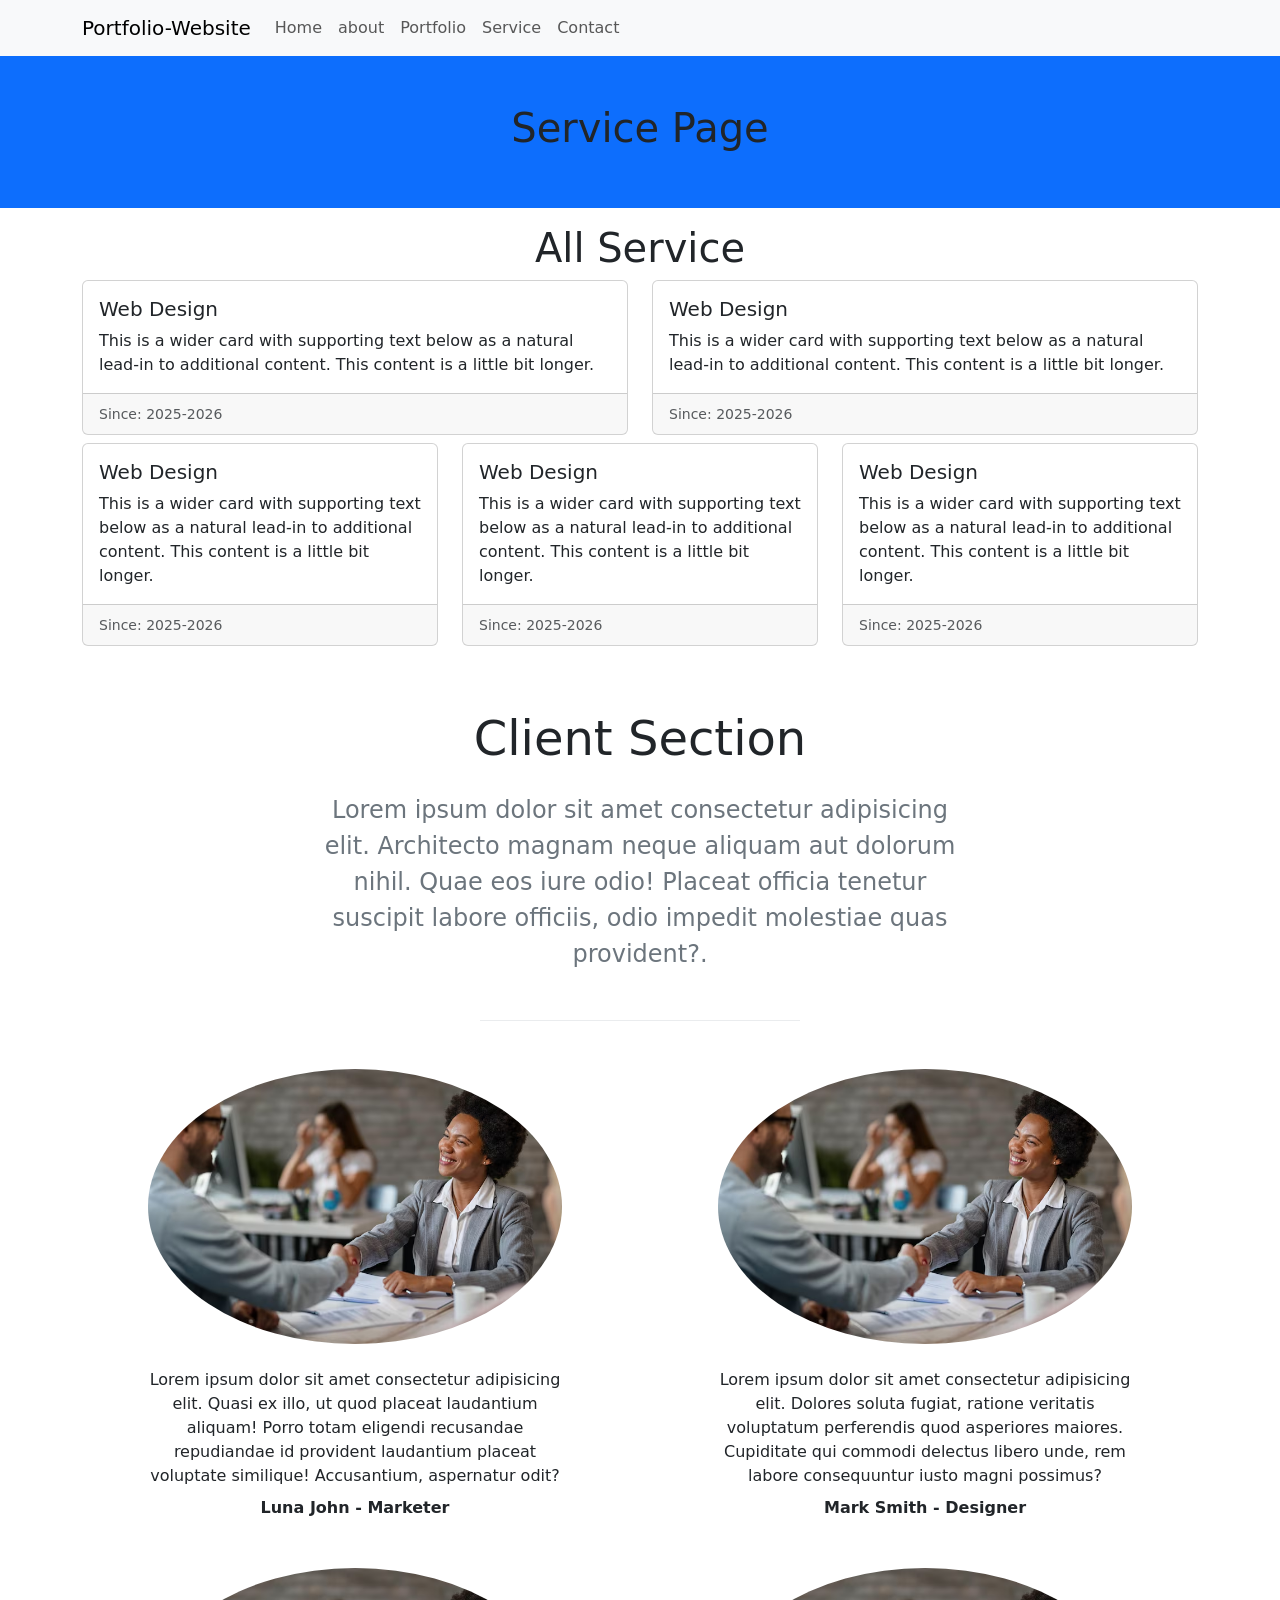
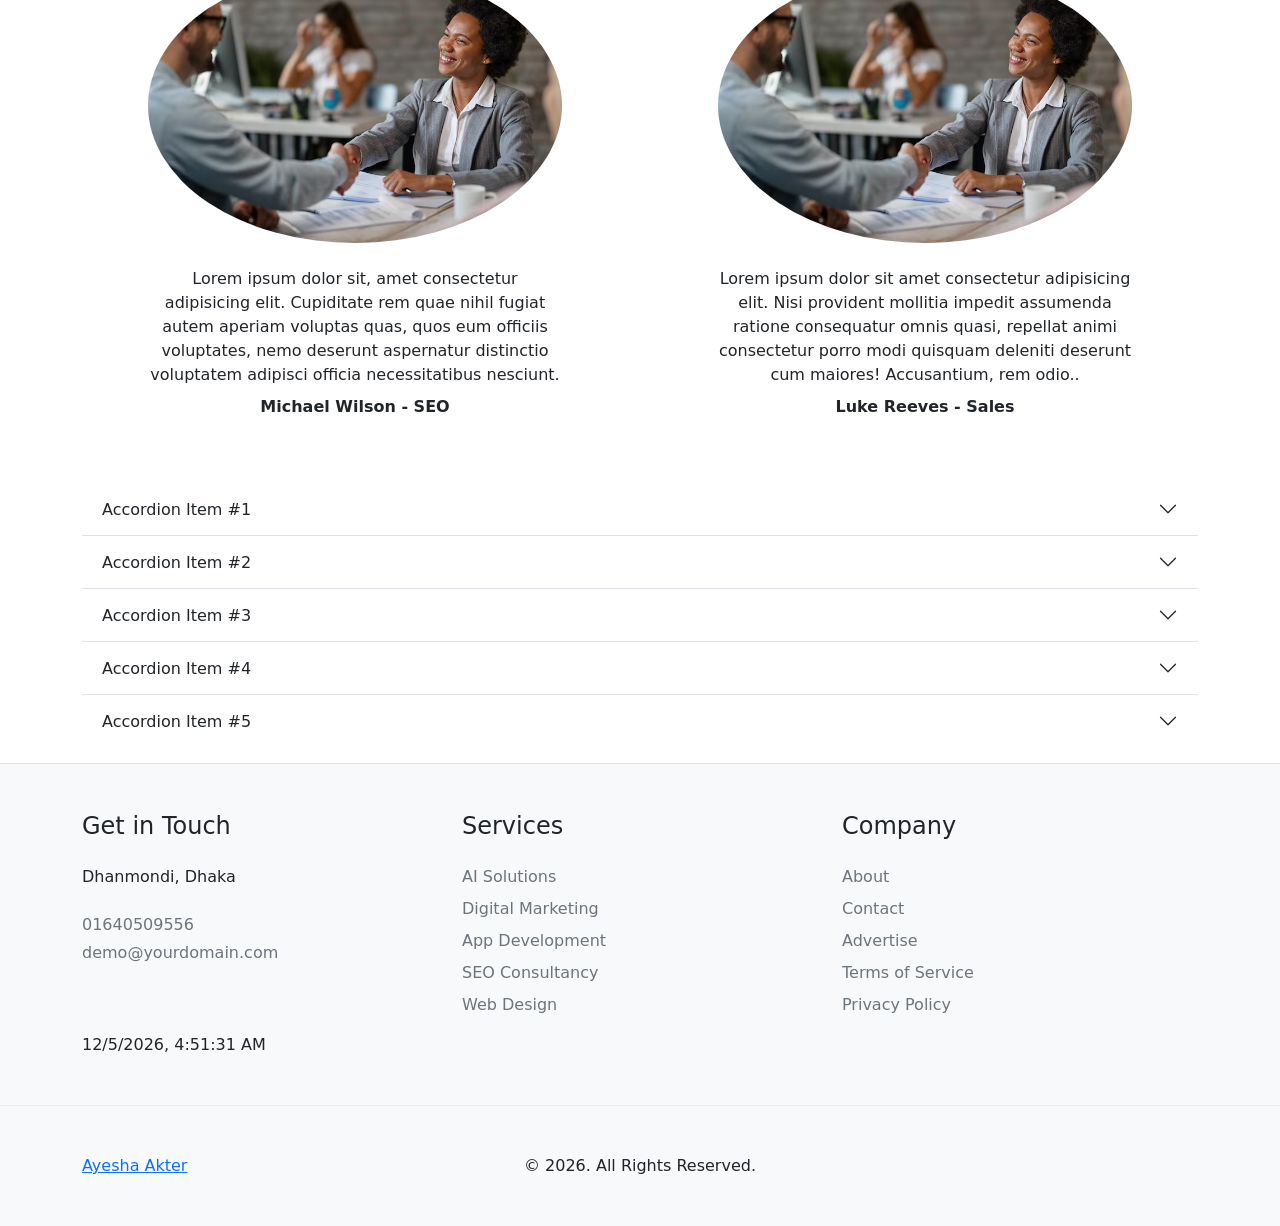
<file: service.html>
<!DOCTYPE html>
<html lang="en">

<head>
  <meta charset="UTF-8">
  <meta name="viewport" content="width=device-width, initial-scale=1.0">
  <link rel="stylesheet" href="css/bootstrap.min.css">
  <link rel="stylesheet" href="css/style.css">
  <title>Document</title>
</head>

<body>
  <nav class="navbar navbar-expand-sm navbar-light bg-light">
    <div class="container nav-wrapper">
      <a class="navbar-brand" href="index.html">Portfolio-Website</a>
      <button class="navbar-toggler d-lg-none" type="button" data-bs-toggle="collapse"
        data-bs-target="#collapsibleNavId" aria-controls="collapsibleNavId" aria-expanded="false"
        aria-label="Toggle navigation">
        <span class="navbar-toggler-icon"></span>
      </button>
      <div class="collapse navbar-collapse" id="collapsibleNavId">
        <ul class="navbar-nav me-auto mt-2 mt-lg-0">
          <li class="nav-item">
            <a class="nav-link" href="index.html">Home</a>
          </li>
          <li class="nav-item">
            <a class="nav-link" href="about.html">about</a>
          </li>
          <li class="nav-item">
            <a class="nav-link" href="portfolio.html">Portfolio</a>
          </li>
          <li class="nav-item">
            <a class="nav-link" href="service.html">Service</a>
          </li>
          <li class="nav-item">
            <a class="nav-link" href="contact.html">Contact</a>
          </li>
        </ul>
      </div>
    </div>
  </nav>


  <section class="bg-primary text-center p-5">
    <h1>Service Page</h1>
  </section>



  <section class="container my-3">
    <h1 class="text-center">All Service</h1>
    <div class="row">
      <div class="col-sm-6">
        <div class="card">
          <div class="card-body">
            <h5 class="card-title">Web Design</h5>
            <p class="card-text">This is a wider card with supporting text below as a natural lead-in to additional
              content. This content is a little bit longer.</p>
          </div>
          <div class="card-footer">
            <small class="text-muted">Since: 2025-2026</small>
          </div>
        </div>
      </div>
      <div class="col-sm-6">
        <div class="card">
          <div class="card-body">
            <h5 class="card-title">Web Design</h5>
            <p class="card-text">This is a wider card with supporting text below as a natural lead-in to additional
              content. This content is a little bit longer.</p>
          </div>
          <div class="card-footer">
            <small class="text-muted">Since: 2025-2026</small>
          </div>
        </div>
      </div>
    </div>
    <div class="row my-2">
      <div class="col-sm">
        <div class="card">
          <div class="card-body">
            <h5 class="card-title">Web Design</h5>
            <p class="card-text">This is a wider card with supporting text below as a natural lead-in to additional
              content. This content is a little bit longer.</p>
          </div>
          <div class="card-footer">
            <small class="text-muted">Since: 2025-2026</small>
          </div>
        </div>
      </div>
      <div class="col-sm">
        <div class="card">
          <div class="card-body">
            <h5 class="card-title">Web Design</h5>
            <p class="card-text">This is a wider card with supporting text below as a natural lead-in to additional
              content. This content is a little bit longer.</p>
          </div>
          <div class="card-footer">
            <small class="text-muted">Since: 2025-2026</small>
          </div>
        </div>
      </div>
      <div class="col-sm">
        <div class="card">
          <div class="card-body">
            <h5 class="card-title">Web Design</h5>
            <p class="card-text">This is a wider card with supporting text below as a natural lead-in to additional
              content. This content is a little bit longer.</p>
          </div>
          <div class="card-footer">
            <small class="text-muted">Since: 2025-2026</small>
          </div>
        </div>
      </div>
    </div>
  </section>




  <section class="py-3 py-md-5 py-xl-8">
    <div class="container">
      <div class="row justify-content-md-center">
        <div class="col-12 col-md-10 col-lg-8 col-xl-7 col-xxl-6">
          <h2 class="mb-4 display-5 text-center">Client Section</h2>
          <p class="text-secondary mb-5 text-center lead fs-4">Lorem ipsum dolor sit amet consectetur
            adipisicing elit. Architecto magnam neque aliquam aut dolorum nihil. Quae eos iure odio! Placeat
            officia tenetur suscipit labore officiis, odio impedit molestiae quas provident?.</p>
          <hr class="w-50 mx-auto mb-5 mb-xl-9 border-dark-subtle">
        </div>
      </div>
    </div>
    <div class="container overflow-hidden">
      <div class="row justify-content-lg-around gy-5 gy-md-6">
        <div class="col-12 col-sm-6 col-lg-5">
          <div class="col-xl-11 col-xxl-10 mx-auto text-center">
            <img class="img-fluid rounded rounded-circle mb-4" loading="lazy" src="images/client.avif"
              alt="Luna John - Marketer">
            <p class="mb-2">Lorem ipsum dolor sit amet consectetur adipisicing elit. Quasi ex illo, ut quod
              placeat laudantium aliquam! Porro totam eligendi recusandae repudiandae id provident
              laudantium placeat voluptate similique! Accusantium, aspernatur odit?</p>
            <p class="m-0 fw-bold">Luna John - Marketer</p>
          </div>
        </div>
        <div class="col-12 col-sm-6 col-lg-5">
          <div class="col-xl-11 col-xxl-10 mx-auto text-center">
            <img class="img-fluid rounded rounded-circle mb-4" loading="lazy" src="images/client.avif"
              alt="Mark Smith - Designer">
            <p class="mb-2">Lorem ipsum dolor sit amet consectetur adipisicing elit. Dolores soluta fugiat,
              ratione veritatis voluptatum perferendis quod asperiores maiores. Cupiditate qui commodi
              delectus libero unde, rem labore consequuntur iusto magni possimus?</p>
            <p class="m-0 fw-bold">Mark Smith - Designer</p>
          </div>
        </div>
        <div class="col-12 col-sm-6 col-lg-5">
          <div class="col-xl-11 col-xxl-10 mx-auto text-center">
            <img class="img-fluid rounded rounded-circle mb-4" loading="lazy" src="images/client.avif"
              alt="Michael Wilson - SEO">
            <p class="mb-2">Lorem ipsum dolor sit, amet consectetur adipisicing elit. Cupiditate rem quae
              nihil fugiat autem aperiam voluptas quas, quos eum officiis voluptates, nemo deserunt
              aspernatur distinctio voluptatem adipisci officia necessitatibus nesciunt.</p>
            <p class="m-0 fw-bold">Michael Wilson - SEO</p>
          </div>
        </div>
        <div class="col-12 col-sm-6 col-lg-5">
          <div class="col-xl-11 col-xxl-10 mx-auto text-center">
            <img class="img-fluid rounded rounded-circle mb-4" loading="lazy" src="images/client.avif"
              alt="Luke Reeves - Sales">
            <p class="mb-2">Lorem ipsum dolor sit amet consectetur adipisicing elit. Nisi provident mollitia
              impedit assumenda ratione consequatur omnis quasi, repellat animi consectetur porro modi
              quisquam deleniti deserunt cum maiores! Accusantium, rem odio..</p>
            <p class="m-0 fw-bold">Luke Reeves - Sales</p>
          </div>
        </div>
      </div>
    </div>
  </section>





  <section class="container my-3 ">
    <div class="accordion accordion-flush" id="accordionFlushExample">
      <div class="accordion-item">
        <h2 class="accordion-header">
          <button class="accordion-button collapsed" type="button" data-bs-toggle="collapse"
            data-bs-target="#flush-collapseOne" aria-expanded="false" aria-controls="flush-collapseOne">
            Accordion Item #1
          </button>
        </h2>
        <div id="flush-collapseOne" class="accordion-collapse collapse" data-bs-parent="#accordionFlushExample">
          <div class="accordion-body">Placeholder content for this accordion, which is intended to demonstrate the
            <code>.accordion-flush</code> class. This is the first item’s accordion body.</div>
        </div>
      </div>
      <div class="accordion-item">
        <h2 class="accordion-header">
          <button class="accordion-button collapsed" type="button" data-bs-toggle="collapse"
            data-bs-target="#flush-collapseTwo" aria-expanded="false" aria-controls="flush-collapseTwo">
            Accordion Item #2
          </button>
        </h2>
        <div id="flush-collapseTwo" class="accordion-collapse collapse" data-bs-parent="#accordionFlushExample">
          <div class="accordion-body">Placeholder content for this accordion, which is intended to demonstrate the
            <code>.accordion-flush</code> class. This is the second item’s accordion body. Let’s imagine this being
            filled with some actual content.</div>
        </div>
      </div>
      <div class="accordion-item">
        <h2 class="accordion-header">
          <button class="accordion-button collapsed" type="button" data-bs-toggle="collapse"
            data-bs-target="#flush-collapseThree" aria-expanded="false" aria-controls="flush-collapseThree">
            Accordion Item #3
          </button>
        </h2>
        <div id="flush-collapseThree" class="accordion-collapse collapse" data-bs-parent="#accordionFlushExample">
          <div class="accordion-body">Placeholder content for this accordion, which is intended to demonstrate the
            <code>.accordion-flush</code> class. This is the third item’s accordion body. Nothing more exciting
            happening here in terms of content, but just filling up the space to make it look, at least at first glance,
            a bit more representative of how this would look in a real-world application.</div>
        </div>
      </div>
      <div class="accordion-item">
        <h2 class="accordion-header">
          <button class="accordion-button collapsed" type="button" data-bs-toggle="collapse"
            data-bs-target="#flush-collapseFour" aria-expanded="false" aria-controls="flush-collapseFour">
            Accordion Item #4
          </button>
        </h2>
        <div id="flush-collapseFour" class="accordion-collapse collapse" data-bs-parent="#accordionFlushExample">
          <div class="accordion-body">Placeholder content for this accordion, which is intended to demonstrate the
            <code>.accordion-flush</code> class. This is the first item’s accordion body.</div>
        </div>
      </div>
      <div class="accordion-item">
        <h2 class="accordion-header">
          <button class="accordion-button collapsed" type="button" data-bs-toggle="collapse"
            data-bs-target="#flush-collapseFive" aria-expanded="false" aria-controls="flush-collapseFive">
            Accordion Item #5
          </button>
        </h2>
        <div id="flush-collapseFive" class="accordion-collapse collapse" data-bs-parent="#accordionFlushExample">
          <div class="accordion-body">Placeholder content for this accordion, which is intended to demonstrate the
            <code>.accordion-flush</code> class. This is the first item’s accordion body.</div>
        </div>
      </div>
    </div>
  </section>


  <footer class="footer">

    <section class="py-4 py-md-5 py-xl-8 bg-light border-top">
      <div class="container overflow-hidden">
        <div class="row gy-4 gy-lg-0">
          <div class="col-12 col-md-6 col-lg-4">
            <div class="widget">
              <h4 class="widget-title mb-4">Get in Touch</h4>
              <address class="mb-4">Dhanmondi, Dhaka</address>
              <p class="mb-1">
                <a class="link-secondary text-decoration-none" href="tel:+15057922430">01640509556</a>
              </p>
              <p class="mb-0">
                <a class="link-secondary text-decoration-none" href="mailto:demo@yourdomain.com">demo@yourdomain.com</a>
              </p>
            </div>
          </div>
          <div class="col-12 col-sm-6 col-md-3 col-lg-4">
            <div class="widget">
              <h4 class="widget-title mb-4">Services</h4>
              <ul class="list-unstyled">
                <li class="mb-2">
                  <a href="#!" class="link-secondary text-decoration-none">AI Solutions</a>
                </li>
                <li class="mb-2">
                  <a href="#!" class="link-secondary text-decoration-none">Digital Marketing</a>
                </li>
                <li class="mb-2">
                  <a href="#!" class="link-secondary text-decoration-none">App Development</a>
                </li>
                <li class="mb-2">
                  <a href="#!" class="link-secondary text-decoration-none">SEO Consultancy</a>
                </li>
                <li class="mb-0">
                  <a href="#!" class="link-secondary text-decoration-none">Web Design</a>
                </li>
              </ul>
            </div>
          </div>
          <div class="col-12 col-sm-6 col-md-3 col-lg-4">
            <div class="widget">
              <h4 class="widget-title mb-4">Company</h4>
              <ul class="list-unstyled">
                <li class="mb-2">
                  <a href="#!" class="link-secondary text-decoration-none">About</a>
                </li>
                <li class="mb-2">
                  <a href="#!" class="link-secondary text-decoration-none">Contact</a>
                </li>
                <li class="mb-2">
                  <a href="#!" class="link-secondary text-decoration-none">Advertise</a>
                </li>
                <li class="mb-2">
                  <a href="#!" class="link-secondary text-decoration-none">Terms of Service</a>
                </li>
                <li class="mb-0">
                  <a href="#!" class="link-secondary text-decoration-none">Privacy Policy</a>
                </li>
              </ul>
            </div>
          </div>
        </div>
        <p id="clock" class="mb-0"></p>
      </div>
    </section>

    <div class="bg-light py-4 py-md-5 py-xl-8 border-top border-light-subtle">
      <div class="container overflow-hidden">
        <div class="row gy-4 gy-md-0 align-items-sm-center">
          <div class="col-xs-12 col-sm-6 col-md-4 order-0 order-md-0">
            <div class="footer-logo-wrapper text-center text-sm-start">
              <a href="about.html">
                Ayesha Akter
              </a>
            </div>
          </div>

          <div class="col-xs-12 col-md-4 order-2 order-md-1">
            <div class="footer-copyright-wrapper text-center">
              &copy; 2026. All Rights Reserved.
            </div>
          </div>
        </div>
      </div>
    </div>

  </footer>


  <script src="js/bootstrap.bundle.min.js"></script>
  <script src="js/script.js"></script>
</body>

</html>
</file>
<file: css/style.css>
li:hover {
    font-weight: 600;
}


.client-logo {
      max-height: 80px;
      object-fit: contain;
      filter: grayscale(100%);
      transition: filter 0.3s ease;
    }
    .client-logo:hover {
      filter: grayscale(0%);
    }




    .error {
  color: red;
  font-size: 0.8em;
  display: block;
  margin-bottom: 10px;
}
input, textarea {
  width: 100%;
  padding: 8px;
  margin-top: 5px;
}
</file>
